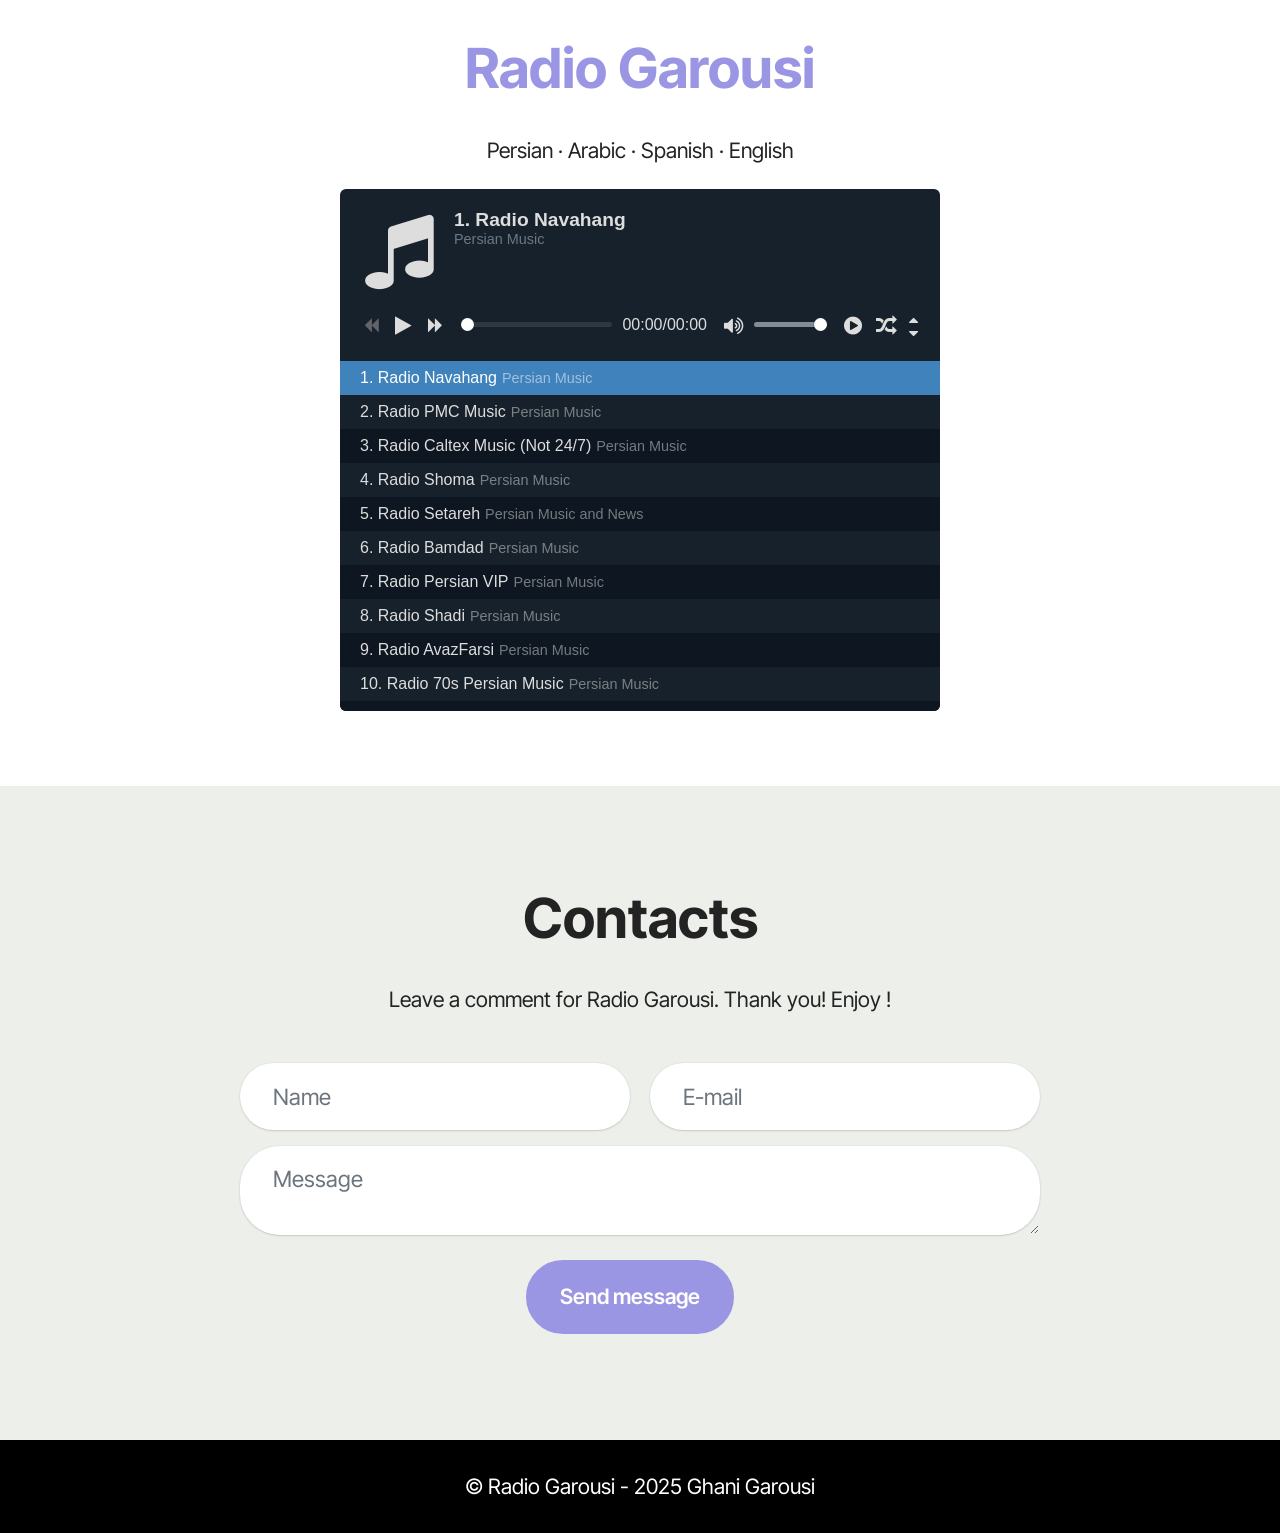
<file: index.html>
<!DOCTYPE html>
<html  >
<head>
  
  <meta charset="UTF-8">
  <meta http-equiv="X-UA-Compatible" content="IE=edge">
  
  <meta name="viewport" content="width=device-width, initial-scale=1, minimum-scale=1">
  <link rel="shortcut icon" href="assets/images/unknown-128x129.png" type="image/x-icon">
  <meta name="description" content="">
  
  
  <title>Radio Garousi</title>
  <link rel="stylesheet" href="assets/bootstrap/css/bootstrap.min.css">
  <link rel="stylesheet" href="assets/bootstrap/css/bootstrap-grid.min.css">
  <link rel="stylesheet" href="assets/bootstrap/css/bootstrap-reboot.min.css">
  <link rel="stylesheet" href="assets/theme/css/style.css">
  <link rel="preload" href="https://fonts.googleapis.com/css?family=Inter+Tight:100,200,300,400,500,600,700,800,900,100i,200i,300i,400i,500i,600i,700i,800i,900i&display=swap" as="style" onload="this.onload=null;this.rel='stylesheet'">
  <noscript><link rel="stylesheet" href="https://fonts.googleapis.com/css?family=Inter+Tight:100,200,300,400,500,600,700,800,900,100i,200i,300i,400i,500i,600i,700i,800i,900i&display=swap"></noscript>
  <link rel="preload" as="style" href="assets/mobirise/css/mbr-additional.css?v=AsFNYh"><link rel="stylesheet" href="assets/mobirise/css/mbr-additional.css?v=AsFNYh" type="text/css">

  
  
  
</head>
<body>
  
  <section data-bs-version="5.1" class="article11 cid-uW8s9CuNti" id="article11-3">
    

    
    
    <div class="container">
        <div class="row justify-content-center">
            <div class="title col-md-12 col-lg-10">
                <h3 class="mbr-section-title mbr-fonts-style align-center mt-0 mb-0 display-2">
                <strong>Radio Garousi</strong></h3>
                <h4 class="mbr-section-subtitle align-center mbr-fonts-style mt-4 display-7">Persian · Arabic · Spanish · English</h4>
                
            </div>
        </div>
    </div>
</section>

<section data-bs-version="5.1" class="mbr-section content1 restaurantm4_content1 cid-uW8s3BIlcq" id="design-block-1">

	

	<div class="container">
		<div class="row justify-content-center">
			<div class="col-md-10 col-sm-12 text-section">
			<style>
			    
@import url('https://maxcdn.bootstrapcdn.com/font-awesome/4.7.0/css/font-awesome.min.css');

*,*:before,*:after{outline:0;-webkit-box-sizing:border-box;box-sizing:border-box;}
input,button{outline:none;}
a,a:hover,a:visited{color:#ddd;text-decoration:none;}
.flex{display:-webkit-flex;display:flex;}
.flex-wrap{display:-webkit-flex;display:flex;-webkit-flex-wrap:wrap;flex-wrap:wrap;}
.flex-align{-webkit-align-items:center;align-items:center;}
.w-full{width:100%;}


/* progress animation */
@-webkit-keyframes audio-progress{to{background-position:25px 0;}}
@keyframes audio-progress{to{background-position:25px 0;}}
/* mobile */
@media screen and (max-width:480px) {
#simp .simp-controls .simp-volume,#simp .simp-controls .simp-others{display:none;}
#simp .simp-controls .simp-time{margin-right:10px;}
}
@media screen and (max-width:370px) {
#simp .simp-time .simp-slash,#simp .simp-time .end-time{display:none;}
}



@-webkit-keyframes audio-progress{to{background-position:25px 0;}}
@keyframes audio-progress{to{background-position:25px 0;}}
/* mobile */
@media screen and (max-width:480px) {
#simp .simp-controls .simp-volume,#simp .simp-controls .simp-others{display:none;}
#simp .simp-controls .simp-time{margin-right:10px;}
}
@media screen and (max-width:370px) {
#simp .simp-time .simp-slash,#simp .simp-time .end-time{display:none;}
}

			</style>
			
			
			
			<div class="simple-audio-player" id="simp" data-config="{&quot;shide_top&quot;:false,&quot;shide_btm&quot;:false,&quot;auto_load&quot;:false}">
  <div class="simp-playlist">
    <ul>
      --- Persian: ----------
      
      <li><span class="simp-source" data-src="https://navairan.com/;">1. Radio Navahang</span><span class="simp-desc">Persian Music</span></li>
      <li><span class="simp-source" data-src="https://s5.radio.co/sf0a1af54c/listen">2. Radio PMC Music</span><span class="simp-desc">Persian Music</span></li>
      <li><span class="simp-source" data-src="https://corsplayer.cfpass1.workers.dev/?url=http://radio.caltexmusic.com:8000/stream">3. Radio Caltex Music (Not 24/7)</span><span class="simp-desc">Persian Music</span></li>
      <li><span class="simp-source" data-src="https://stream.radiojar.com/rzcfw4cbsxquv" data-cover="https://i.postimg.cc/sDBycWS8/NMS-2019.jpg">4. Radio Shoma</span><span class="simp-desc">Persian Music</span></li>
      <li><span class="simp-source" data-src="https://setareh.awsvps.com/stream/18256">5. Radio Setareh</span><span class="simp-desc">Persian Music and News</span></li>
      <li><span class="simp-source" data-src="https://s3.radio.co/sd07c718f1/listen">6. Radio Bamdad</span><span class="simp-desc">Persian Music</span></li>
      <li><span class="simp-source" data-src="https://olderkors.cfpass1.workers.dev/?url=http://radio.persianvip.com:8888/;">7. Radio Persian VIP</span><span class="simp-desc">Persian Music</span></li>
      <li><span class="simp-source" data-src="https://ice9.securenetsystems.net/SHADI">8. Radio Shadi</span><span class="simp-desc">Persian Music</span></li>
      <li><span class="simp-source" data-src="https://stream-171.zeno.fm/2jwyo983y49vv">9. Radio AvazFarsi</span><span class="simp-desc">Persian Music</span></li>
      <li><span class="simp-source" data-src="https://shoutcast.glwiz.com/KMspersian.mp3">10. Radio 70s Persian Music</span><span class="simp-desc">Persian Music</span></li>
      <li><span class="simp-source" data-src="http://shoutcast.wrn.org:8025/vor">11. Radio Jahani</span><span class="simp-desc">Persian Music</span></li>
      <li><span class="simp-source" data-src="http://voa-16.akacast.akamaistream.net/7/316/322028/v1/ibb.akacast.akamaistream.net/voa-16.m3u">12. Radio Farda</span><span class="simp-desc">Persian Music and News</span></li>
      <li><span class="simp-source" data-src="https://n0f.radiojar.com/dfnrphnr5f0uv?rj-ttl=5&amp;rj-tok=AAABmSY-oh4AHtmWmjydCeWDsA">13. Radio Iran International</span><span class="simp-desc">Persian News</span></li>
      <li><span class="simp-source" data-src="https://radio.mp3islam.com/listen/abdulbasit/radio.mp3">14. Radio Quran</span><span class="simp-desc">Quran</span></li>
  
      
      --- Arabic: ----------
      <li><span class="simp-source" data-src="https://arabnights-prod.live-streams.nl:18020/">1. Radio Arabnights</span><span class="simp-desc">Arabic Music</span></li>
      <li><span class="simp-source" data-src="http://live.medi1.com/Tarab">2. Radio Tarab Medi-1</span><span class="simp-desc">Classic Arabic Music</span></li>
      <li><span class="simp-source" data-src="https://stream.zeno.fm/na3vpvn10qruv">3. Radio Arab Mix</span><span class="simp-desc">Arabic Music</span></li>
      <li><span class="simp-source" data-src="http://45.63.116.205:8000/stream2">4. Radio FAN Jordan</span><span class="simp-desc">Jordan Music</span></li>
      <li><span class="simp-source" data-src="http://stream-dc1.radioparadise.com/mp3-192">5. Radio Daily Arab FM</span><span class="simp-desc">Arabic Music</span></li>
      <li><span class="simp-source" data-src="https://usa19.fastcast4u.com/adeem">6. Radio Qadeem</span><span class="simp-desc">Old Arabic Music</span></li>
      <li><span class="simp-source" data-src="https://oriental-high.rautemusik.fm/">7. Radio RauteMusik ORIENTAL</span><span class="simp-desc">Arabic Music</span></li>
      <li><span class="simp-source" data-src="http://37.157.242.102:11414/live">8. Radio Bekaa Arabic</span><span class="simp-desc">Arabic Music</span></li>
      <li><span class="simp-source" data-src="https://n0b.radiojar.com/s1mygd1frxquv">9. Radio Al Arabiya Music</span><span class="simp-desc">Arabic Music</span></li>
      <li><span class="simp-source" data-src="http://icecast.omroep.nl/funx-arab-bb-mp3">10. Radio FunX Arab</span><span class="simp-desc">Arabic Music</span></li>
      <li><span class="simp-source" data-src="https://stream.zeno.fm/zsgrfxg71s8uv?dot-uid=0c64220300da605a9c09c645&amp;amb-uid=2613553414245283539&amp;triton-uid=cookie%3A51e3840d-9f2d-4861-81dc-ecd56c88a96e&amp;aw_0_req_lsid=b192f0fe28e56731dab30eb67d7e9012">11. Radio Om Kolthum</span><span class="simp-desc">Om Kolthum Music</span></li>
      <li><span class="simp-source" data-src="https://stream.zeno.fm/8a4eqkd0pnhvv?dot-uid=0c64220300da605a9c09c645&amp;amb-uid=2613553414245283539&amp;triton-uid=cookie%3A51e3840d-9f2d-4861-81dc-ecd56c88a96e&amp;aw_0_req_lsid=b192f0fe28e56731dab30eb67d7e9012">12. Radio Abdelhalim</span><span class="simp-desc">Abdelhalim Music</span></li>
      <li><span class="simp-source" data-src="https://montecarlodoualiya128k.ice.infomaniak.ch/mc-doualiya.mp3">13. Radio Monte Carlo Arabic</span><span class="simp-desc">Arabic Music and News</span></li>
      <li><span class="simp-source" data-src="https://live-hls-audio-web-aja.getaj.net/VOICE-AJA/01.m3u8">14. Aljazeera</span><span class="simp-desc">Arabic News</span></li>
      <li><span class="simp-source" data-src="https://radio.mp3islam.com/listen/abdulbasit/radio.mp3">15. Radio Quran</span><span class="simp-desc">Quran</span></li>


      --- Spanish: ----------
      
      <li><span class="simp-source" data-src="https://kissfm.kissfmradio.cires21.com/kissfm.mp3">1. Radio Kiss FM</span><span class="simp-desc">Spanish Music</span></li>
      <li><span class="simp-source" data-src="https://playerservices.streamtheworld.com/api/livestream-redirect/LOS40_ASO_GUADIX.mp3">2. Radio Los 40 Guadix Madrid</span><span class="simp-desc">Spanish Music</span></li>
      <li><span class="simp-source" data-src="http://server8.emitironline.com:18176/">3. Radio Callao Madrid<span class="simp-desc">Spanish Music</span></span></li>
      <li><span class="simp-source" data-src="https://net1-cope-rrcast.flumotion.com/cope/net1-low.mp3">4. Radio COPE Madrid</span><span class="simp-desc">Spanish Music and News</span></li>
      <li><span class="simp-source" data-src="https://playerservices.streamtheworld.com/api/livestream-redirect/SER_MAS_MADRID.mp3">5. Radio SER + Madrid<span class="simp-desc">Spanish News</span></span></li>


      --- English: ----------

      <li><span class="simp-source" data-src="https://ais-edge50-live365-dal02.cdnstream.com/a26045">1. Radio CMC CALIFORNIA MUSIC CHANNEL<span class="simp-desc">English Music USA</span></span></li>
      <li><span class="simp-source" data-src="https://kuvo-ice.streamguys1.com/kuvo-mp3-128">2. Radio KUVO Jazz Network<span class="simp-desc">English Jazz Music USA</span></span></li>
      <li><span class="simp-source" data-src="http://sc1.netstreamer.net:8100">3. Radio Country MUsic 108<span class="simp-desc">English Country Music USA</span></span></li>
      <li><span class="simp-source" data-src="https://uk4-vn.mixstream.net/:8128/listen.mp3">4. Radio House Music<span class="simp-desc">English House Music USA</span></span></li>
      <li><span class="simp-source" data-src="https://joynewstv-atunwadigital.streamguys1.com/joynewstv">5. Radio Joy News<span class="simp-desc">English News USA</span></span></li>
    </ul>
  </div>
</div>    

<script>
    

// Multiple events to a listener
function addEventListener_multi(element, eventNames, handler) {
  var events = eventNames.split(' ');
  events.forEach(e => element.addEventListener(e, handler, false));
}

// Random numbers in a specific range
function getRandom(min, max) {
  min = Math.ceil(min);
  max = Math.floor(max);
  return Math.floor(Math.random() * (max - min + 1)) + min;
}

// Position element inside element
function getRelativePos(elm) {
  var pPos = elm.parentNode.getBoundingClientRect(); // parent pos
  var cPos = elm.getBoundingClientRect(); // target pos
  var pos = {};

  pos.top    = cPos.top    - pPos.top + elm.parentNode.scrollTop,
  pos.right  = cPos.right  - pPos.right,
  pos.bottom = cPos.bottom - pPos.bottom,
  pos.left   = cPos.left   - pPos.left;

  return pos;
}

function formatTime(val) {
  var h = 0, m = 0, s;
  val = parseInt(val, 10);
  if (val > 60 * 60) {
   h = parseInt(val / (60 * 60), 10);
   val -= h * 60 * 60;
  }
  if (val > 60) {
   m = parseInt(val / 60, 10);
   val -= m * 60;
  }
  s = val;
  val = (h > 0)? h + ':' : '';
  val += (m > 0)? ((m < 10 && h > 0)? '0' : '') + m + ':' : '0:';
  val += ((s < 10)? '0' : '') + s;
  return val;
}

function simp_initTime() {
  simp_controls.querySelector('.start-time').innerHTML = formatTime(simp_audio.currentTime); //calculate current value time
  if (!simp_isStream) {
    simp_controls.querySelector('.end-time').innerHTML = formatTime(simp_audio.duration); //calculate total value time
    simp_progress.value = simp_audio.currentTime / simp_audio.duration * 100; //progress bar
  }
  
  // ended of the audio
  if (simp_audio.currentTime == simp_audio.duration) {
    simp_controls.querySelector('.simp-plause').classList.remove('fa-pause');
    simp_controls.querySelector('.simp-plause').classList.add('fa-play');
    simp_audio.removeEventListener('timeupdate', simp_initTime);
    
    if (simp_isNext) { //auto load next audio
      var elem;
      simp_a_index++;
      if (simp_a_index == simp_a_url.length) { //repeat all audio
        simp_a_index = 0;
        elem = simp_a_url[0];
      } else {
        elem = simp_a_url[simp_a_index];  
      }
      simp_changeAudio(elem);
      simp_setAlbum(simp_a_index);
    } else {
      simp_isPlaying = false;
    }
  }
}

function simp_initAudio() {
  // if readyState more than 2, audio file has loaded
	simp_isLoaded = simp_audio.readyState == 4 ? true : false;
  simp_isStream = simp_audio.duration == 'Infinity' ? true : false;
  simp_controls.querySelector('.simp-plause').disabled = false;
  simp_progress.disabled = simp_isStream ? true : false;
  if (!simp_isStream) {
    simp_progress.parentNode.classList.remove('simp-load','simp-loading');
    simp_controls.querySelector('.end-time').innerHTML = formatTime(simp_audio.duration);
  }
  simp_audio.addEventListener('timeupdate', simp_initTime); //tracking load progress
  if (simp_isLoaded && simp_isPlaying) simp_audio.play();
  
  // progress bar click event
  addEventListener_multi(simp_progress, 'touchstart mousedown', function(e) {
    if (simp_isStream) {
      e.stopPropagation();
      return false;
    }
    if (simp_audio.readyState == 4) {
      simp_audio.removeEventListener('timeupdate', simp_initTime);
      simp_audio.pause();
    }
  });
  
  addEventListener_multi(simp_progress, 'touchend mouseup', function(e) {
    if (simp_isStream) {
      e.stopPropagation();
      return false;
    }
    if (simp_audio.readyState == 4) {
      simp_audio.currentTime = simp_progress.value * simp_audio.duration / 100;
      simp_audio.addEventListener('timeupdate', simp_initTime);
      if (simp_isPlaying) simp_audio.play();
    }
  });
}

function simp_loadAudio(elem) {
  simp_progress.parentNode.classList.add('simp-loading');
  simp_controls.querySelector('.simp-plause').disabled = true;
  simp_audio.querySelector('source').src = elem.dataset.src;
  simp_audio.load();
  
  simp_audio.volume = parseFloat(simp_v_num / 100); //based on valume input value
  simp_audio.addEventListener('canplaythrough', simp_initAudio); //play audio without stop for buffering
  
  // if audio fails to load, only IE/Edge 9.0 or above
  simp_audio.addEventListener('error', function() {
    alert('Please reload the page.');
  });
}

function simp_setAlbum(index) {
  simp_cover.innerHTML = simp_a_url[index].dataset.cover ? '<div style="background:url(' + simp_a_url[index].dataset.cover + ') no-repeat;background-size:cover;width:80px;height:80px;"></div>' : '<i class="fa fa-music fa-5x"></i>';
  simp_title.innerHTML = simp_source[index].querySelector('.simp-source').innerHTML;
  simp_artist.innerHTML = simp_source[index].querySelector('.simp-desc') ? simp_source[index].querySelector('.simp-desc').innerHTML : '';
}

function simp_changeAudio(elem) {
	simp_isLoaded = false;
  simp_controls.querySelector('.simp-prev').disabled = simp_a_index == 0 ? true : false;
  simp_controls.querySelector('.simp-plause').disabled = simp_auto_load ? true : false;
  simp_controls.querySelector('.simp-next').disabled = simp_a_index == simp_a_url.length-1 ? true : false;
  simp_progress.parentNode.classList.add('simp-load');
  simp_progress.disabled = true;
  simp_progress.value = 0;
  simp_controls.querySelector('.start-time').innerHTML = '00:00';
  simp_controls.querySelector('.end-time').innerHTML = '00:00';
  elem = simp_isRandom && simp_isNext ? simp_a_url[getRandom(0, simp_a_url.length-1)] : elem;
  
  // playlist, audio is running
  for (var i = 0; i < simp_a_url.length; i++) {
    simp_a_url[i].parentNode.classList.remove('simp-active');
    if (simp_a_url[i] == elem) {
      simp_a_index = i;
      simp_a_url[i].parentNode.classList.add('simp-active');
    }
  }
  
  // scrolling to element inside element
  var simp_active = getRelativePos(simp_source[simp_a_index]);
  simp_source[simp_a_index].parentNode.scrollTop = simp_active.top;
  
  if (simp_auto_load || simp_isPlaying) simp_loadAudio(elem);
  
  if (simp_isPlaying) {
    simp_controls.querySelector('.simp-plause').classList.remove('fa-play');
    simp_controls.querySelector('.simp-plause').classList.add('fa-pause');
  }
}

function simp_startScript() {
  ap_simp = document.querySelector('#simp');
  simp_audio = ap_simp.querySelector('#audio');
  simp_album = ap_simp.querySelector('.simp-album');
  simp_cover = simp_album.querySelector('.simp-cover');
  simp_title = simp_album.querySelector('.simp-title');
  simp_artist = simp_album.querySelector('.simp-artist');
  simp_controls = ap_simp.querySelector('.simp-controls');
  simp_progress = simp_controls.querySelector('.simp-progress');
  simp_volume = simp_controls.querySelector('.simp-volume');
  simp_v_slider = simp_volume.querySelector('.simp-v-slider');
  simp_v_num = simp_v_slider.value; //default volume
  simp_others = simp_controls.querySelector('.simp-others');
  simp_auto_load = simp_config.auto_load; //auto load audio file
  
  if (simp_config.shide_top) simp_album.parentNode.classList.toggle('simp-hide');
  if (simp_config.shide_btm) {
    simp_playlist.classList.add('simp-display');
    simp_playlist.classList.toggle('simp-hide');
  }
  
  if (simp_a_url.length <= 1) {
    simp_controls.querySelector('.simp-prev').style.display = 'none';
    simp_controls.querySelector('.simp-next').style.display = 'none';
    simp_others.querySelector('.simp-plext').style.display = 'none';
    simp_others.querySelector('.simp-random').style.display = 'none';
  }

  // Playlist listeners
  simp_source.forEach(function(item, index) {
    if (item.classList.contains('simp-active')) simp_a_index = index; //playlist contains '.simp-active'
    item.addEventListener('click', function() {
      simp_audio.removeEventListener('timeupdate', simp_initTime);
      simp_a_index = index;
      simp_changeAudio(this.querySelector('.simp-source'));
      simp_setAlbum(simp_a_index);
    });
  });
  
  // FIRST AUDIO LOAD =======
  simp_changeAudio(simp_a_url[simp_a_index]);
  simp_setAlbum(simp_a_index);
  // FIRST AUDIO LOAD =======
  
  // Controls listeners
  simp_controls.querySelector('.simp-plauseward').addEventListener('click', function(e) {
    var eles = e.target.classList;
    if (eles.contains('simp-plause')) {
      if (simp_audio.paused) {
        if (!simp_isLoaded) simp_loadAudio(simp_a_url[simp_a_index]);
        simp_audio.play();
        simp_isPlaying = true;
        eles.remove('fa-play');
        eles.add('fa-pause');
      } else {
        simp_audio.pause();
        simp_isPlaying = false;
        eles.remove('fa-pause');
        eles.add('fa-play');
      }
    } else {
      if (eles.contains('simp-prev') && simp_a_index != 0) {
        simp_a_index = simp_a_index-1;
        e.target.disabled = simp_a_index == 0 ? true : false;
      } else if (eles.contains('simp-next') && simp_a_index != simp_a_url.length-1) {
        simp_a_index = simp_a_index+1;
        e.target.disabled = simp_a_index == simp_a_url.length-1 ? true : false;
      }
      simp_audio.removeEventListener('timeupdate', simp_initTime);
      simp_changeAudio(simp_a_url[simp_a_index]);
      simp_setAlbum(simp_a_index);
    }
  });
  
  // Audio volume
  simp_volume.addEventListener('click', function(e) {
    var eles = e.target.classList;
    if (eles.contains('simp-mute')) {
      if (eles.contains('fa-volume-up')) {
        eles.remove('fa-volume-up');
        eles.add('fa-volume-off');
        simp_v_slider.value = 0;
      } else {
        eles.remove('fa-volume-off');
        eles.add('fa-volume-up');
        simp_v_slider.value = simp_v_num;
      }
    } else {
      simp_v_num = simp_v_slider.value;
      if (simp_v_num != 0) {
        simp_controls.querySelector('.simp-mute').classList.remove('fa-volume-off');
        simp_controls.querySelector('.simp-mute').classList.add('fa-volume-up');
      }
    }
    simp_audio.volume = parseFloat(simp_v_slider.value / 100);
  });
  
  // Others
  simp_others.addEventListener('click', function(e) {
    var eles = e.target.classList;
    if (eles.contains('simp-plext')) {
      simp_isNext = simp_isNext && !simp_isRandom ? false : true;
      if (!simp_isRandom) simp_isRanext = simp_isRanext ? false : true;
      eles.contains('simp-active') && !simp_isRandom ? eles.remove('simp-active') : eles.add('simp-active');
    } else if (eles.contains('simp-random')) {
      simp_isRandom = simp_isRandom ? false : true;
      if (simp_isNext && !simp_isRanext) {
        simp_isNext = false;
        simp_others.querySelector('.simp-plext').classList.remove('simp-active');
      } else {
        simp_isNext = true;
        simp_others.querySelector('.simp-plext').classList.add('simp-active');
      }
      eles.contains('simp-active') ? eles.remove('simp-active') : eles.add('simp-active');
    } else if (eles.contains('simp-shide-top')) {
      simp_album.parentNode.classList.toggle('simp-hide');
    } else if (eles.contains('simp-shide-bottom')) {
      simp_playlist.classList.add('simp-display');
      simp_playlist.classList.toggle('simp-hide');
    }
  });
}

// Start simple player
if (document.querySelector('#simp')) {
  var simp_auto_load, simp_audio, simp_album, simp_cover, simp_title, simp_artist, simp_controls, simp_progress, simp_volume, simp_v_slider, simp_v_num, simp_others;
  var ap_simp = document.querySelector('#simp');
  var simp_playlist = ap_simp.querySelector('.simp-playlist');
  var simp_source = simp_playlist.querySelectorAll('li');
  var simp_a_url = simp_playlist.querySelectorAll('[data-src]');
  var simp_a_index = 0;
  var simp_isPlaying = false;
  var simp_isNext = false; //auto play
  var simp_isRandom = false; //play random
  var simp_isRanext = false; //check if before random starts, simp_isNext value is true
  var simp_isStream = false; //radio streaming
  var simp_isLoaded = false; //audio file has loaded
  var simp_config = ap_simp.dataset.config ? JSON.parse(ap_simp.dataset.config) : {
    shide_top: false, //show/hide album
    shide_btm: false, //show/hide playlist
    auto_load: false //auto load audio file
  };
  
  var simp_elem = '';
  simp_elem += '<audio id="audio" preload><source src="" type="audio/mpeg"></audio>';
  simp_elem += '<div class="simp-display"><div class="simp-album w-full flex-wrap"><div class="simp-cover"><i class="fa fa-music fa-5x"></i></div><div class="simp-info"><div class="simp-title">Title</div><div class="simp-artist">Artist</div></div></div></div>';
  simp_elem += '<div class="simp-controls flex-wrap flex-align">';
  simp_elem += '<div class="simp-plauseward flex flex-align"><button type="button" class="simp-prev fa fa-backward" disabled></button><button type="button" class="simp-plause fa fa-play" disabled></button><button type="button" class="simp-next fa fa-forward" disabled></button></div>';
  simp_elem += '<div class="simp-tracker simp-load"><input class="simp-progress" type="range" min="0" max="100" value="0" disabled/><div class="simp-buffer"></div></div>';
  simp_elem += '<div class="simp-time flex flex-align"><span class="start-time">00:00</span><span class="simp-slash"> / </span><span class="end-time">00:00</span></div>';
  simp_elem += '<div class="simp-volume flex flex-align"><button type="button" class="simp-mute fa fa-volume-up"></button><input class="simp-v-slider" type="range" min="0" max="100" value="100"/></div>';
  simp_elem += '<div class="simp-others flex flex-align"><button type="button" class="simp-plext fa fa-play-circle" title="Auto Play"></button><button type="button" class="simp-random fa fa-random" title="Random"></button><div class="simp-shide"><button type="button" class="simp-shide-top fa fa-caret-up" title="Show/Hide Album"></button><button type="button" class="simp-shide-bottom fa fa-caret-down" title="Show/Hide Playlist"></button></div></div>';
  simp_elem += '</div>'; //simp-controls
  
  var simp_player = document.createElement('div');
  simp_player.classList.add('simp-player');
  simp_player.innerHTML = simp_elem;
  ap_simp.insertBefore(simp_player, simp_playlist);
  simp_startScript();
}
</script></div>
		</div>
	</div>
</section>

<section data-bs-version="5.1" class="form5 cid-uW8s6rHiIN" id="form02-2">
    
    
    <div class="container">
        <div class="row justify-content-center">
            <div class="col-12 content-head">
                <div class="mbr-section-head mb-5">
                    <h3 class="mbr-section-title mbr-fonts-style align-center mb-0 display-2">
                        <strong>Contacts</strong>
                    </h3>
                    <h4 class="mbr-section-subtitle mbr-fonts-style align-center mb-0 mt-4 display-7">Leave a comment for Radio Garousi. Thank you! Enjoy !</h4>
                </div>
            </div>
        </div>
        <div class="row justify-content-center">
            <div class="col-lg-8 mx-auto mbr-form" data-form-type="formoid">
                <form action="https://mobirise.eu/" method="POST" class="mbr-form form-with-styler" data-form-title="Form Name"><input type="hidden" name="email" data-form-email="true" value="zCBbx3Zb3Gc4iejkKUaVjsIH3fofiwCbPZtMQeyBx3XDLrSu50iNxoH9u9nG4Z8yddETWsmfyQREiWwEp9HPS0VZfHXWtbpNspBPcP8qzyJVWr3XvoEdUbtZl5v1eLoD">
                    <div class="row">
                        <div hidden="hidden" data-form-alert="" class="alert alert-success col-12">Thanks for filling out the form!</div>
                        <div hidden="hidden" data-form-alert-danger="" class="alert alert-danger col-12">
                            Oops...! some problem!
                        </div>
                    </div>
                    <div class="dragArea row">
                        <div class="col-md col-sm-12 form-group mb-3" data-for="name">
                            <input type="text" name="name" placeholder="Name" data-form-field="name" class="form-control" value="" id="name-form02-2">
                        </div>
                        <div class="col-md col-sm-12 form-group mb-3" data-for="email">
                            <input type="email" name="email" placeholder="E-mail" data-form-field="email" class="form-control" value="" id="email-form02-2">
                        </div>
                        
                        <div class="col-12 form-group mb-3" data-for="textarea">
                            <textarea name="textarea" placeholder="Message" data-form-field="textarea" class="form-control" id="textarea-form02-2"></textarea>
                        </div>
                        <div class="col-lg-12 col-md-12 col-sm-12 align-center mbr-section-btn"><button type="submit" class="btn btn-primary display-7">Send message</button></div>
                    </div>
                </form>
            </div>
        </div>
    </div>
</section>

<section data-bs-version="5.1" class="footer4 cid-uW8rYRUQjD" once="footers" id="footer04-0">

    

    

    <div class="container">
        <div class="media-container-row align-center mbr-white">
            <div class="col-12">
                <p class="mbr-text mb-0 mbr-fonts-style display-7">
                    © Radio Garousi - 2025 Ghani Garousi</p>
            </div>
        </div>
    </div>
</section><section><a href="https://mobiri.se"></a><a href="https://mobiri.se"></a></section><script src="assets/bootstrap/js/bootstrap.bundle.min.js"></script>  <script src="assets/smoothscroll/smooth-scroll.js"></script>  <script src="assets/ytplayer/index.js"></script>  <script src="assets/theme/js/script.js"></script>  <script src="assets/formoid/formoid.min.js"></script>  
  
  
 <div id="scrollToTop" class="scrollToTop mbr-arrow-up"><a style="text-align: center;"><i class="mbr-arrow-up-icon mbr-arrow-up-icon-cm cm-icon cm-icon-smallarrow-up"></i></a></div>
  </body>
</html>
</file>
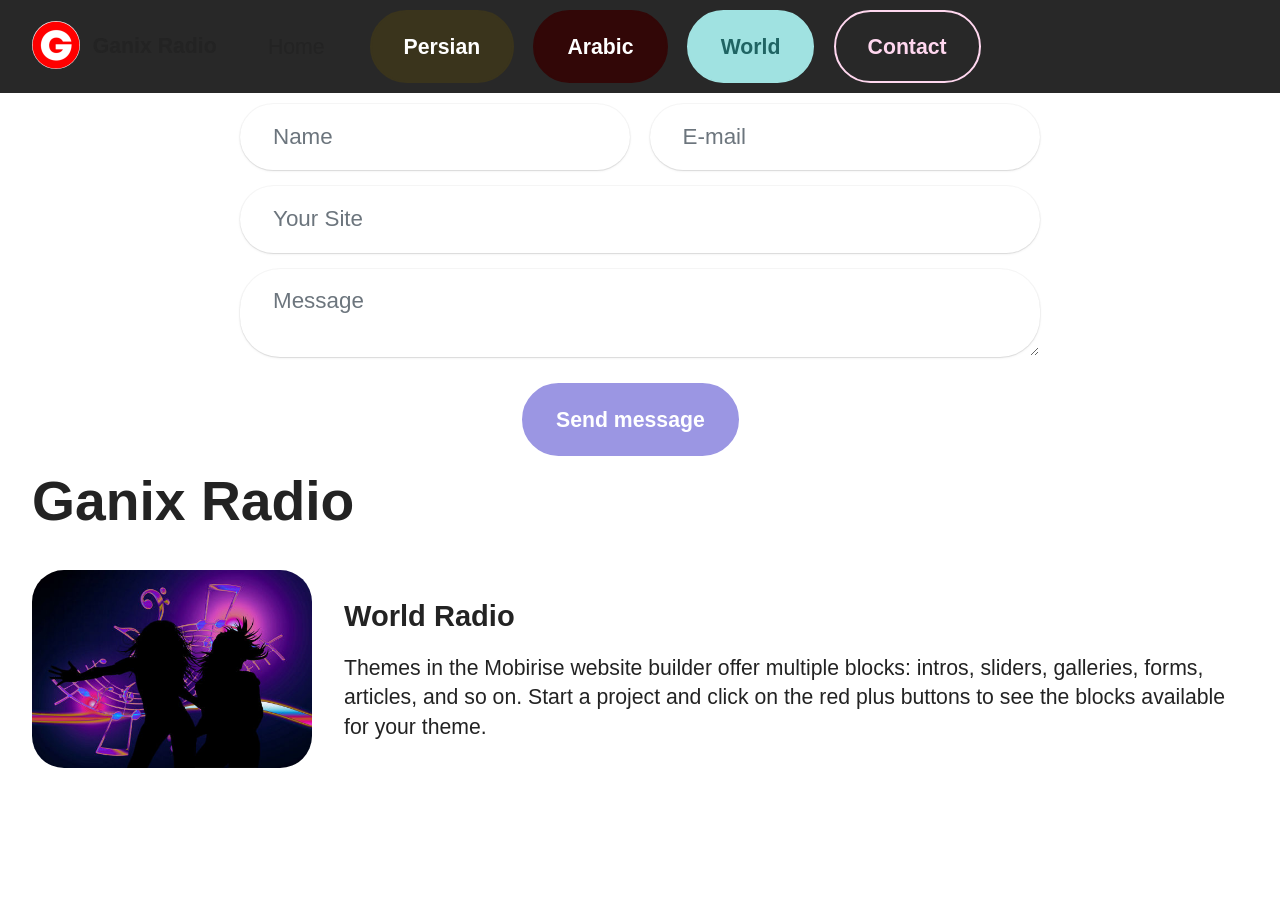
<file: page1.html>
<!DOCTYPE html>
<html  >
<head>
  
  <meta charset="UTF-8">
  <meta http-equiv="X-UA-Compatible" content="IE=edge">
  
  <meta name="viewport" content="width=device-width, initial-scale=1, minimum-scale=1">
  <link rel="shortcut icon" href="assets/images/g2-128x128.png" type="image/x-icon">
  <meta name="description" content="">
  
  
  <title>Contact</title>
  <link rel="stylesheet" href="assets/bootstrap/css/bootstrap.min.css">
  <link rel="stylesheet" href="assets/bootstrap/css/bootstrap-grid.min.css">
  <link rel="stylesheet" href="assets/bootstrap/css/bootstrap-reboot.min.css">
  <link rel="stylesheet" href="assets/animatecss/animate.css">
  <link rel="stylesheet" href="assets/dropdown/css/style.css">
  <link rel="stylesheet" href="assets/socicon/css/styles.css">
  <link rel="stylesheet" href="assets/theme/css/style.css">
  <link rel="preload" href="https://fonts.googleapis.com/css?family=Jost:100,200,300,400,500,600,700,800,900,100i,200i,300i,400i,500i,600i,700i,800i,900i&display=swap" as="style" onload="this.onload=null;this.rel='stylesheet'">
  <noscript><link rel="stylesheet" href="https://fonts.googleapis.com/css?family=Jost:100,200,300,400,500,600,700,800,900,100i,200i,300i,400i,500i,600i,700i,800i,900i&display=swap"></noscript>
  <link rel="preload" as="style" href="assets/mobirise/css/mbr-additional.css"><link rel="stylesheet" href="assets/mobirise/css/mbr-additional.css" type="text/css">
  
  
  
  
</head>
<body>
  
  <section data-bs-version="5.1" class="form5 cid-tvsSrjqs69" id="form5-3">
    
    
    <div class="container">
        <div class="mbr-section-head">
            <h3 class="mbr-section-title mbr-fonts-style align-center mb-0 display-2">
                <strong>Contacts</strong>
            </h3>
            
        </div>
        <div class="row justify-content-center mt-4">
            <div class="col-lg-8 mx-auto mbr-form" data-form-type="formoid">
                <form action="https://mobirise.eu/" method="POST" class="mbr-form form-with-styler" data-form-title="Form Name"><input type="hidden" name="email" data-form-email="true" value="RrByNg0MGHiibitNsEoO/EluOlgdW/txMKpqWGLA7epGupbHOzWxsnOQxrd4QREK2lLEY1P8ImMwJAUUppblw77uABXY7B7g7LV2lv2lv2OhN8LINvO/0Gtt1/5eWjqt">
                    <div class="row">
                        <div hidden="hidden" data-form-alert="" class="alert alert-success col-12">Thanks for filling out the form!</div>
                        <div hidden="hidden" data-form-alert-danger="" class="alert alert-danger col-12">
                            Oops...! some problem!
                        </div>
                    </div>
                    <div class="dragArea row">
                        <div class="col-md col-sm-12 form-group mb-3" data-for="name">
                            <input type="text" name="name" placeholder="Name" data-form-field="name" class="form-control" value="" id="name-form5-3">
                        </div>
                        <div class="col-md col-sm-12 form-group mb-3" data-for="email">
                            <input type="email" name="email" placeholder="E-mail" data-form-field="email" class="form-control" value="" id="email-form5-3">
                        </div>
                        <div class="col-12 form-group mb-3" data-for="url">
                            <input type="url" name="url" placeholder="Your Site" data-form-field="url" class="form-control" value="" id="url-form5-3">
                        </div>
                        <div class="col-12 form-group mb-3" data-for="textarea">
                            <textarea name="textarea" placeholder="Message" data-form-field="textarea" class="form-control" id="textarea-form5-3"></textarea>
                        </div>
                        <div class="col-lg-12 col-md-12 col-sm-12 align-center mbr-section-btn">
                            <button type="submit" class="btn btn-primary display-4">Send message</button>
                        </div>
                    </div>
                </form>
            </div>
        </div>
    </div>
</section>

<section data-bs-version="5.1" class="features10 cid-tvsTuwGCzW" id="features11-4">
    <!---->
    
    
    <div class="container">
        <div class="title">
            <h3 class="mbr-section-title mbr-fonts-style mb-4 display-2"><strong>Ganix Radio</strong></h3>
            
        </div>
        <div class="card">
            <div class="card-wrapper">
                <div class="row align-items-center">
                    <div class="col-12 col-md-3">
                        <div class="image-wrapper">
                            <img src="assets/images/mbr-506x358.jpg" alt="" title="">
                        </div>
                    </div>
                    <div class="col-12 col-md">
                        <div class="card-box">
                            <div class="row">
                                <div class="col-12">
                                    <div class="top-line">
                                        <h4 class="card-title mbr-fonts-style display-5"><strong>World Radio</strong></h4>
                                        <p class="cost mbr-fonts-style display-5"></p>
                                    </div>
                                </div>
                                <div class="col-12">
                                    <div class="bottom-line">
                                        <p class="mbr-text mbr-fonts-style m-0 display-7">
                                            Themes in the Mobirise website builder offer multiple blocks: intros,
                                            sliders, galleries, forms, articles, and so on. Start a project and click on
                                            the red plus buttons to see the blocks available for your theme.
                                        </p>
                                    </div>
                                </div>
                            </div>
                        </div>
                    </div>
                </div>
            </div>
        </div>
        
        
        
        
        
    </div>
</section>

<section data-bs-version="5.1" class="menu menu2 cid-tvt2YPUlU0" once="menu" id="menu2-7">
    
    <nav class="navbar navbar-dropdown navbar-fixed-top navbar-expand-lg">
        <div class="container">
            <div class="navbar-brand">
                <span class="navbar-logo">
                    <a href="index.html">
                        <img src="assets/images/g2-96x96.png" alt="Ganix Radio" style="height: 3rem;">
                    </a>
                </span>
                <span class="navbar-caption-wrap"><a class="navbar-caption text-black text-primary display-7" href="index.html">Ganix Radio</a></span>
            </div>
            <button class="navbar-toggler" type="button" data-toggle="collapse" data-bs-toggle="collapse" data-target="#navbarSupportedContent" data-bs-target="#navbarSupportedContent" aria-controls="navbarNavAltMarkup" aria-expanded="false" aria-label="Toggle navigation">
                <div class="hamburger">
                    <span></span>
                    <span></span>
                    <span></span>
                    <span></span>
                </div>
            </button>
            <div class="collapse navbar-collapse" id="navbarSupportedContent">
                <ul class="navbar-nav nav-dropdown" data-app-modern-menu="true"><li class="nav-item"><a class="nav-link link text-black text-primary display-4" href="index.html">Home</a></li></ul>
                
                <div class="navbar-buttons mbr-section-btn"><a class="btn btn-success display-4" href="index.html">Persian</a> <a class="btn btn-info display-4" href="index.html">Arabic</a> <a class="btn btn-warning display-4" href="index.html">World</a> <a class="btn btn-secondary-outline display-4" href="page1.html">Contact</a></div>
            </div>
        </div>
    </nav>
</section><section id="top-1" hidden><a href="https://mobirise.site"></a></section><script src="assets/bootstrap/js/bootstrap.bundle.min.js"></script>  <script src="assets/smoothscroll/smooth-scroll.js"></script>  <script src="assets/ytplayer/index.js"></script>  <script src="assets/dropdown/js/navbar-dropdown.js"></script>  <script src="assets/theme/js/script.js"></script>  <script src="assets/formoid/formoid.min.js"></script>  
  
  
 <div id="scrollToTop" class="scrollToTop mbr-arrow-up"><a style="text-align: center;"><i class="mbr-arrow-up-icon mbr-arrow-up-icon-cm cm-icon cm-icon-smallarrow-up"></i></a></div>
    <input name="animation" type="hidden">
  </body>
</html>
</file>
<file: assets/theme/css/style.css>
@charset "UTF-8";
section {
  background-color: #ffffff;
}

body {
  font-style: normal;
  line-height: 1.5;
  font-weight: 400;
  color: #232323;
  position: relative;
}

button {
  background-color: transparent;
  border-color: transparent;
}

.embla__button,
.carousel-control {
  background-color: #edefea !important;
  opacity: 0.8 !important;
  color: #464845 !important;
  border-color: #edefea !important;
}

.carousel .close,
.modalWindow .close {
  background-color: #edefea !important;
  color: #464845 !important;
  border-color: #edefea !important;
  opacity: 0.8 !important;
}

.carousel .close:hover,
.modalWindow .close:hover {
  opacity: 1 !important;
}

.carousel-indicators li {
  background-color: #edefea !important;
  border: 2px solid #464845 !important;
}

.carousel-indicators li:hover,
.carousel-indicators li:active {
  opacity: 0.8 !important;
}

.embla__button:hover,
.carousel-control:hover {
  background-color: #edefea !important;
  opacity: 1 !important;
}

.modalWindow-video-container {
  height: 80%;
}

section,
.container,
.container-fluid {
  position: relative;
  word-wrap: break-word;
}

a.mbr-iconfont:hover {
  text-decoration: none;
}

.article .lead p,
.article .lead ul,
.article .lead ol,
.article .lead pre,
.article .lead blockquote {
  margin-bottom: 0;
}

a {
  font-style: normal;
  font-weight: 400;
  cursor: pointer;
}
a, a:hover {
  text-decoration: none;
}

.mbr-section-title {
  font-style: normal;
  line-height: 1.3;
}

.mbr-section-subtitle {
  line-height: 1.3;
}

.mbr-text {
  font-style: normal;
  line-height: 1.7;
}

h1,
h2,
h3,
h4,
h5,
h6,
.display-1,
.display-2,
.display-4,
.display-5,
.display-7,
span,
p,
a {
  line-height: 1;
  word-break: break-word;
  word-wrap: break-word;
  font-weight: 400;
}

b,
strong {
  font-weight: bold;
}

input:-webkit-autofill, input:-webkit-autofill:hover, input:-webkit-autofill:focus, input:-webkit-autofill:active {
  transition-delay: 9999s;
  -webkit-transition-property: background-color, color;
  transition-property: background-color, color;
}

textarea[type=hidden] {
  display: none;
}

section {
  background-position: 50% 50%;
  background-repeat: no-repeat;
  background-size: cover;
}
section .mbr-background-video,
section .mbr-background-video-preview {
  position: absolute;
  bottom: 0;
  left: 0;
  right: 0;
  top: 0;
}

.hidden {
  visibility: hidden;
}

.mbr-z-index20 {
  z-index: 20;
}

/*! Base colors */
.mbr-white {
  color: #ffffff;
}

.mbr-black {
  color: #111111;
}

.mbr-bg-white {
  background-color: #ffffff;
}

.mbr-bg-black {
  background-color: #000000;
}

/*! Text-aligns */
.align-left {
  text-align: left;
}

.align-center {
  text-align: center;
}

.align-right {
  text-align: right;
}

/*! Font-weight  */
.mbr-light {
  font-weight: 300;
}

.mbr-regular {
  font-weight: 400;
}

.mbr-semibold {
  font-weight: 500;
}

.mbr-bold {
  font-weight: 700;
}

/*! Media  */
.media-content {
  flex-basis: 100%;
}

.media-container-row {
  display: flex;
  flex-direction: row;
  flex-wrap: wrap;
  justify-content: center;
  align-content: center;
  align-items: start;
}
.media-container-row .media-size-item {
  width: 400px;
}

.media-container-column {
  display: flex;
  flex-direction: column;
  flex-wrap: wrap;
  justify-content: center;
  align-content: center;
  align-items: stretch;
}
.media-container-column > * {
  width: 100%;
}

@media (min-width: 992px) {
  .media-container-row {
    flex-wrap: nowrap;
  }
}
figure {
  margin-bottom: 0;
  overflow: hidden;
}

figure[mbr-media-size] {
  transition: width 0.1s;
}

img,
iframe {
  display: block;
  width: 100%;
}

.card {
  background-color: transparent;
  border: none;
}

.card-box {
  width: 100%;
}

.card-img {
  text-align: center;
  flex-shrink: 0;
  -webkit-flex-shrink: 0;
}

.media {
  max-width: 100%;
  margin: 0 auto;
}

.mbr-figure {
  align-self: center;
}

.media-container > div {
  max-width: 100%;
}

.mbr-figure img,
.card-img img {
  width: 100%;
}

@media (max-width: 991px) {
  .media-size-item {
    width: auto !important;
  }
  .media {
    width: auto;
  }
  .mbr-figure {
    width: 100% !important;
  }
}
/*! Buttons */
.mbr-section-btn {
  margin-left: -0.6rem;
  margin-right: -0.6rem;
  font-size: 0;
}

.btn {
  font-weight: 600;
  border-width: 1px;
  font-style: normal;
  margin: 0.6rem 0.6rem;
  white-space: normal;
  transition: all 0.2s ease-in-out;
  display: inline-flex;
  align-items: center;
  justify-content: center;
  word-break: break-word;
}

.btn-sm {
  font-weight: 600;
  letter-spacing: 0px;
  transition: all 0.3s ease-in-out;
}

.btn-md {
  font-weight: 600;
  letter-spacing: 0px;
  transition: all 0.3s ease-in-out;
}

.btn-lg {
  font-weight: 600;
  letter-spacing: 0px;
  transition: all 0.3s ease-in-out;
}

.btn-form {
  margin: 0;
}
.btn-form:hover {
  cursor: pointer;
}

nav .mbr-section-btn {
  margin-left: 0rem;
  margin-right: 0rem;
}

/*! Btn icon margin */
.btn .mbr-iconfont,
.btn.btn-sm .mbr-iconfont {
  order: 1;
  cursor: pointer;
  margin-left: 0.5rem;
  vertical-align: sub;
}

.btn.btn-md .mbr-iconfont,
.btn.btn-md .mbr-iconfont {
  margin-left: 0.8rem;
}

.mbr-regular {
  font-weight: 400;
}

.mbr-semibold {
  font-weight: 500;
}

.mbr-bold {
  font-weight: 700;
}

[type=submit] {
  -webkit-appearance: none;
}

/*! Full-screen */
.mbr-fullscreen .mbr-overlay {
  min-height: 100vh;
}

.mbr-fullscreen {
  display: flex;
  display: -moz-flex;
  display: -ms-flex;
  display: -o-flex;
  align-items: center;
  min-height: 100vh;
  padding-top: 3rem;
  padding-bottom: 3rem;
}

/*! Map */
.map {
  height: 25rem;
  position: relative;
}
.map iframe {
  width: 100%;
  height: 100%;
}

/*! Scroll to top arrow */
.mbr-arrow-up {
  bottom: 25px;
  right: 90px;
  position: fixed;
  text-align: right;
  z-index: 5000;
  color: #ffffff;
  font-size: 22px;
}

.mbr-arrow-up a {
  background: rgba(0, 0, 0, 0.2);
  border-radius: 50%;
  color: #fff;
  display: inline-block;
  height: 60px;
  width: 60px;
  border: 2px solid #fff;
  outline-style: none !important;
  position: relative;
  text-decoration: none;
  transition: all 0.3s ease-in-out;
  cursor: pointer;
  text-align: center;
}
.mbr-arrow-up a:hover {
  background-color: rgba(0, 0, 0, 0.4);
}
.mbr-arrow-up a i {
  line-height: 60px;
}

.mbr-arrow-up-icon {
  display: block;
  color: #fff;
}

.mbr-arrow-up-icon::before {
  content: "›";
  display: inline-block;
  font-family: serif;
  font-size: 22px;
  line-height: 1;
  font-style: normal;
  position: relative;
  top: 6px;
  left: -4px;
  transform: rotate(-90deg);
}

/*! Arrow Down */
.mbr-arrow {
  position: absolute;
  bottom: 45px;
  left: 50%;
  width: 60px;
  height: 60px;
  cursor: pointer;
  background-color: rgba(80, 80, 80, 0.5);
  border-radius: 50%;
  transform: translateX(-50%);
}
@media (max-width: 767px) {
  .mbr-arrow {
    display: none;
  }
}
.mbr-arrow > a {
  display: inline-block;
  text-decoration: none;
  outline-style: none;
  animation: arrowdown 1.7s ease-in-out infinite;
  color: #ffffff;
}
.mbr-arrow > a > i {
  position: absolute;
  top: -2px;
  left: 15px;
  font-size: 2rem;
}

#scrollToTop a i::before {
  content: "";
  position: absolute;
  display: block;
  border-bottom: 2.5px solid #fff;
  border-left: 2.5px solid #fff;
  width: 27.8%;
  height: 27.8%;
  left: 50%;
  top: 51%;
  transform: translateY(-30%) translateX(-50%) rotate(135deg);
}

@keyframes arrowdown {
  0% {
    transform: translateY(0px);
  }
  50% {
    transform: translateY(-5px);
  }
  100% {
    transform: translateY(0px);
  }
}
@media (max-width: 500px) {
  .mbr-arrow-up {
    left: 0;
    right: 0;
    text-align: center;
  }
}
/*Gradients animation*/
@keyframes gradient-animation {
  from {
    background-position: 0% 100%;
    animation-timing-function: ease-in-out;
  }
  to {
    background-position: 100% 0%;
    animation-timing-function: ease-in-out;
  }
}
.bg-gradient {
  background-size: 200% 200%;
  animation: gradient-animation 5s infinite alternate;
  -webkit-animation: gradient-animation 5s infinite alternate;
}

.menu .navbar-brand {
  display: -webkit-flex;
}
.menu .navbar-brand span {
  display: flex;
  display: -webkit-flex;
}
.menu .navbar-brand .navbar-caption-wrap {
  display: -webkit-flex;
}
.menu .navbar-brand .navbar-logo img {
  display: -webkit-flex;
  width: auto;
}
@media (min-width: 768px) and (max-width: 991px) {
  .menu .navbar-toggleable-sm .navbar-nav {
    display: -ms-flexbox;
  }
}
@media (max-width: 991px) {
  .menu .navbar-collapse {
    max-height: 93.5vh;
  }
  .menu .navbar-collapse.show {
    overflow: auto;
  }
}
@media (min-width: 992px) {
  .menu .navbar-nav.nav-dropdown {
    display: -webkit-flex;
  }
  .menu .navbar-toggleable-sm .navbar-collapse {
    display: -webkit-flex !important;
  }
  .menu .collapsed .navbar-collapse {
    max-height: 93.5vh;
  }
  .menu .collapsed .navbar-collapse.show {
    overflow: auto;
  }
}
@media (max-width: 767px) {
  .menu .navbar-collapse {
    max-height: 80vh;
  }
}

.nav-link .mbr-iconfont {
  margin-right: 0.5rem;
}

.navbar {
  display: -webkit-flex;
  -webkit-flex-wrap: wrap;
  -webkit-align-items: center;
  -webkit-justify-content: space-between;
}

.navbar-collapse {
  -webkit-flex-basis: 100%;
  -webkit-flex-grow: 1;
  -webkit-align-items: center;
}

.nav-dropdown .link {
  padding: 0.667em 1.667em !important;
  margin: 0 !important;
}

.nav {
  display: -webkit-flex;
  -webkit-flex-wrap: wrap;
}

.row {
  display: -webkit-flex;
  -webkit-flex-wrap: wrap;
}

.justify-content-center {
  -webkit-justify-content: center;
}

.form-inline {
  display: -webkit-flex;
}

.card-wrapper {
  -webkit-flex: 1;
}

.carousel-control {
  z-index: 10;
  display: -webkit-flex;
}

.carousel-controls {
  display: -webkit-flex;
}

.media {
  display: -webkit-flex;
}

.form-group:focus {
  outline: none;
}

.jq-selectbox__select {
  padding: 7px 0;
  position: relative;
}

.jq-selectbox__dropdown {
  overflow: hidden;
  border-radius: 10px;
  position: absolute;
  top: 100%;
  left: 0 !important;
  width: 100% !important;
}

.jq-selectbox__trigger-arrow {
  right: 0;
  transform: translateY(-50%);
}

.jq-selectbox li {
  padding: 1.07em 0.5em;
}

input[type=range] {
  padding-left: 0 !important;
  padding-right: 0 !important;
}

.modal-dialog,
.modal-content {
  height: 100%;
}

.modal-dialog .carousel-inner {
  height: calc(100vh - 1.75rem);
}
@media (max-width: 575px) {
  .modal-dialog .carousel-inner {
    height: calc(100vh - 1rem);
  }
}

.carousel-item {
  text-align: center;
}

.carousel-item img {
  margin: auto;
}

.navbar-toggler {
  align-self: flex-start;
  padding: 0.25rem 0.75rem;
  font-size: 1.25rem;
  line-height: 1;
  background: transparent;
  border: 1px solid transparent;
  border-radius: 0.25rem;
}

.navbar-toggler:focus,
.navbar-toggler:hover {
  text-decoration: none;
  box-shadow: none;
}

.navbar-toggler-icon {
  display: inline-block;
  width: 1.5em;
  height: 1.5em;
  vertical-align: middle;
  content: "";
  background: no-repeat center center;
  background-size: 100% 100%;
}

.navbar-toggler-left {
  position: absolute;
  left: 1rem;
}

.navbar-toggler-right {
  position: absolute;
  right: 1rem;
}

.card-img {
  width: auto;
}

.menu .navbar.collapsed:not(.beta-menu) {
  flex-direction: column;
}

.carousel-item.active,
.carousel-item-next,
.carousel-item-prev {
  display: flex;
}

.note-air-layout .dropup .dropdown-menu,
.note-air-layout .navbar-fixed-bottom .dropdown .dropdown-menu {
  bottom: initial !important;
}

html,
body {
  height: auto;
  min-height: 100vh;
}

.dropup .dropdown-toggle::after {
  display: none;
}

.form-asterisk {
  font-family: initial;
  position: absolute;
  top: -2px;
  font-weight: normal;
}

.form-control-label {
  position: relative;
  cursor: pointer;
  margin-bottom: 0.357em;
  padding: 0;
}

.alert {
  color: #ffffff;
  border-radius: 0;
  border: 0;
  font-size: 1.1rem;
  line-height: 1.5;
  margin-bottom: 1.875rem;
  padding: 1.25rem;
  position: relative;
  text-align: center;
}
.alert.alert-form::after {
  background-color: inherit;
  bottom: -7px;
  content: "";
  display: block;
  height: 14px;
  left: 50%;
  margin-left: -7px;
  position: absolute;
  transform: rotate(45deg);
  width: 14px;
}

.form-control {
  background-color: #ffffff;
  background-clip: border-box;
  color: #232323;
  line-height: 1rem !important;
  height: auto;
  padding: 1.2rem 2rem;
  transition: border-color 0.25s ease 0s;
  border: 1px solid transparent !important;
  border-radius: 4px;
  box-shadow: rgba(0, 0, 0, 0.07) 0px 1px 1px 0px, rgba(0, 0, 0, 0.07) 0px 1px 3px 0px, rgba(0, 0, 0, 0.03) 0px 0px 0px 1px;
}
.form-active .form-control:invalid {
  border-color: red;
}

.row > * {
  padding-right: 1rem;
  padding-left: 1rem;
}

form .row {
  margin-left: -0.6rem;
  margin-right: -0.6rem;
}
form .row [class*=col] {
  padding-left: 0.6rem;
  padding-right: 0.6rem;
}

form .mbr-section-btn {
  padding-left: 0.6rem;
  padding-right: 0.6rem;
}

form .form-check-input {
  margin-top: 0.5;
}

textarea.form-control {
  line-height: 1.5rem !important;
}

.form-group {
  margin-bottom: 1.2rem;
}

.form-control,
form .btn {
  min-height: 48px;
}

.gdpr-block label span.textGDPR input[name=gdpr] {
  top: 7px;
}

.form-control:focus {
  box-shadow: none;
}

:focus {
  outline: none;
}

.mbr-overlay {
  background-color: #000;
  bottom: 0;
  left: 0;
  opacity: 0.5;
  position: absolute;
  right: 0;
  top: 0;
  z-index: 0;
  pointer-events: none;
}

blockquote {
  font-style: italic;
  padding: 3rem;
  font-size: 1.09rem;
  position: relative;
  border-left: 3px solid;
}

ul,
ol,
pre,
blockquote {
  margin-bottom: 2.3125rem;
}

.mt-4 {
  margin-top: 2rem !important;
}

.mb-4 {
  margin-bottom: 2rem !important;
}

.container,
.container-fluid {
  padding-left: 16px;
  padding-right: 16px;
}

.row {
  margin-left: -16px;
  margin-right: -16px;
}
.row > [class*=col] {
  padding-left: 16px;
  padding-right: 16px;
}

@media (min-width: 992px) {
  .container-fluid {
    padding-left: 32px;
    padding-right: 32px;
  }
}
@media (max-width: 991px) {
  .mbr-container {
    padding-left: 16px;
    padding-right: 16px;
  }
}
.app-video-wrapper > img {
  opacity: 1;
}

.app-video-wrapper {
  background: transparent;
}

.item {
  position: relative;
}

.dropdown-menu .dropdown-menu {
  left: 100%;
}

.dropdown-item + .dropdown-menu {
  display: none;
}

.dropdown-item:hover + .dropdown-menu,
.dropdown-menu:hover {
  display: block;
}

@media (min-aspect-ratio: 16/9) {
  .mbr-video-foreground {
    height: 300% !important;
    top: -100% !important;
  }
}
@media (max-aspect-ratio: 16/9) {
  .mbr-video-foreground {
    width: 300% !important;
    left: -100% !important;
  }
}.engine {
	position: absolute;
	text-indent: -2400px;
	text-align: center;
	padding: 0;
	top: 0;
	left: -2400px;
}
</file>
<file: assets/mobirise/css/mbr-additional.css>
.btn {
  border-width: 2px;
}
img,
.card-wrap,
.card-wrapper,
.video-wrapper,
.mbr-figure iframe,
.google-map iframe,
.slide-content,
.plan,
.card,
.item-wrapper {
  border-radius: 2rem !important;
}
.video-wrapper {
  overflow: hidden;
}
body {
  font-family: Inter Tight;
}
.display-1 {
  font-family: 'Inter Tight', sans-serif;
  font-size: 5rem;
  line-height: 1;
}
.display-1 > .mbr-iconfont {
  font-size: 6.25rem;
}
.display-2 {
  font-family: 'Inter Tight', sans-serif;
  font-size: 4rem;
  line-height: 1;
}
.display-2 > .mbr-iconfont {
  font-size: 5rem;
}
.display-4 {
  font-family: 'Inter Tight', sans-serif;
  font-size: 1.4rem;
  line-height: 1.5;
}
.display-4 > .mbr-iconfont {
  font-size: 1.75rem;
}
.display-5 {
  font-family: 'Inter Tight', sans-serif;
  font-size: 2rem;
  line-height: 1.5;
}
.display-5 > .mbr-iconfont {
  font-size: 2.5rem;
}
.display-7 {
  font-family: 'Inter Tight', sans-serif;
  font-size: 1.4rem;
  line-height: 1.3;
}
.display-7 > .mbr-iconfont {
  font-size: 1.75rem;
}
/* ---- Fluid typography for mobile devices ---- */
/* 1.4 - font scale ratio ( bootstrap == 1.42857 ) */
/* 100vw - current viewport width */
/* (48 - 20)  48 == 48rem == 768px, 20 == 20rem == 320px(minimal supported viewport) */
/* 0.65 - min scale variable, may vary */
@media (max-width: 992px) {
  .display-1 {
    font-size: 4rem;
  }
}
@media (max-width: 768px) {
  .display-1 {
    font-size: 3.5rem;
    font-size: calc( 2.4rem + (5 - 2.4) * ((100vw - 20rem) / (48 - 20)));
    line-height: calc( 1.1 * (2.4rem + (5 - 2.4) * ((100vw - 20rem) / (48 - 20))));
  }
  .display-2 {
    font-size: 3.2rem;
    font-size: calc( 2.05rem + (4 - 2.05) * ((100vw - 20rem) / (48 - 20)));
    line-height: calc( 1.3 * (2.05rem + (4 - 2.05) * ((100vw - 20rem) / (48 - 20))));
  }
  .display-4 {
    font-size: 1.12rem;
    font-size: calc( 1.14rem + (1.4 - 1.14) * ((100vw - 20rem) / (48 - 20)));
    line-height: calc( 1.4 * (1.14rem + (1.4 - 1.14) * ((100vw - 20rem) / (48 - 20))));
  }
  .display-5 {
    font-size: 1.6rem;
    font-size: calc( 1.35rem + (2 - 1.35) * ((100vw - 20rem) / (48 - 20)));
    line-height: calc( 1.4 * (1.35rem + (2 - 1.35) * ((100vw - 20rem) / (48 - 20))));
  }
  .display-7 {
    font-size: 1.12rem;
    font-size: calc( 1.14rem + (1.4 - 1.14) * ((100vw - 20rem) / (48 - 20)));
    line-height: calc( 1.4 * (1.14rem + (1.4 - 1.14) * ((100vw - 20rem) / (48 - 20))));
  }
}
@media (min-width: 992px) and (max-width: 1400px) {
  .display-1 {
    font-size: 3.5rem;
    font-size: calc( 2.4rem + (5 - 2.4) * ((100vw - 62rem) / (87 - 62)));
    line-height: calc( 1.1 * (2.4rem + (5 - 2.4) * ((100vw - 62rem) / (87 - 62))));
  }
  .display-2 {
    font-size: 3.2rem;
    font-size: calc( 2.05rem + (4 - 2.05) * ((100vw - 62rem) / (87 - 62)));
    line-height: calc( 1.3 * (2.05rem + (4 - 2.05) * ((100vw - 62rem) / (87 - 62))));
  }
  .display-4 {
    font-size: 1.12rem;
    font-size: calc( 1.14rem + (1.4 - 1.14) * ((100vw - 62rem) / (87 - 62)));
    line-height: calc( 1.4 * (1.14rem + (1.4 - 1.14) * ((100vw - 62rem) / (87 - 62))));
  }
  .display-5 {
    font-size: 1.6rem;
    font-size: calc( 1.35rem + (2 - 1.35) * ((100vw - 62rem) / (87 - 62)));
    line-height: calc( 1.4 * (1.35rem + (2 - 1.35) * ((100vw - 62rem) / (87 - 62))));
  }
  .display-7 {
    font-size: 1.12rem;
    font-size: calc( 1.14rem + (1.4 - 1.14) * ((100vw - 62rem) / (87 - 62)));
    line-height: calc( 1.4 * (1.14rem + (1.4 - 1.14) * ((100vw - 62rem) / (87 - 62))));
  }
}
/* Buttons */
.btn {
  padding: 1.25rem 2rem;
  border-radius: 4px;
}
@media (max-width: 767px) {
  .btn {
    padding: 0.75rem 1.5rem;
  }
}
.btn-sm {
  padding: 0.6rem 1.2rem;
  border-radius: 4px;
}
.btn-md {
  padding: 0.6rem 1.2rem;
  border-radius: 4px;
}
.btn-lg {
  padding: 1.25rem 2rem;
  border-radius: 4px;
}
.bg-primary {
  background-color: #9b96e3 !important;
}
.bg-success {
  background-color: #3a341c !important;
}
.bg-info {
  background-color: #320707 !important;
}
.bg-warning {
  background-color: #a0e2e1 !important;
}
.bg-danger {
  background-color: #ffea64 !important;
}
.btn-primary,
.btn-primary:active {
  background-color: #9b96e3 !important;
  border-color: #9b96e3 !important;
  color: #ffffff !important;
  box-shadow: none;
}
.btn-primary:hover,
.btn-primary:focus,
.btn-primary.focus,
.btn-primary.active {
  color: inherit;
  background-color: #c1beee !important;
  border-color: #c1beee !important;
  box-shadow: none;
}
.btn-primary.disabled,
.btn-primary:disabled {
  color: #ffffff !important;
  background-color: #c1beee !important;
  border-color: #c1beee !important;
}
.btn-secondary,
.btn-secondary:active {
  background-color: #ffd7ef !important;
  border-color: #ffd7ef !important;
  color: #d70081 !important;
  box-shadow: none;
}
.btn-secondary:hover,
.btn-secondary:focus,
.btn-secondary.focus,
.btn-secondary.active {
  color: inherit;
  background-color: #ffffff !important;
  border-color: #ffffff !important;
  box-shadow: none;
}
.btn-secondary.disabled,
.btn-secondary:disabled {
  color: #d70081 !important;
  background-color: #ffffff !important;
  border-color: #ffffff !important;
}
.btn-info,
.btn-info:active {
  background-color: #320707 !important;
  border-color: #320707 !important;
  color: #ffffff !important;
  box-shadow: none;
}
.btn-info:hover,
.btn-info:focus,
.btn-info.focus,
.btn-info.active {
  color: inherit;
  background-color: #5f0d0d !important;
  border-color: #5f0d0d !important;
  box-shadow: none;
}
.btn-info.disabled,
.btn-info:disabled {
  color: #ffffff !important;
  background-color: #5f0d0d !important;
  border-color: #5f0d0d !important;
}
.btn-success,
.btn-success:active {
  background-color: #3a341c !important;
  border-color: #3a341c !important;
  color: #ffffff !important;
  box-shadow: none;
}
.btn-success:hover,
.btn-success:focus,
.btn-success.focus,
.btn-success.active {
  color: inherit;
  background-color: #5c532d !important;
  border-color: #5c532d !important;
  box-shadow: none;
}
.btn-success.disabled,
.btn-success:disabled {
  color: #ffffff !important;
  background-color: #5c532d !important;
  border-color: #5c532d !important;
}
.btn-warning,
.btn-warning:active {
  background-color: #a0e2e1 !important;
  border-color: #a0e2e1 !important;
  color: #1f6463 !important;
  box-shadow: none;
}
.btn-warning:hover,
.btn-warning:focus,
.btn-warning.focus,
.btn-warning.active {
  color: inherit;
  background-color: #c7eeed !important;
  border-color: #c7eeed !important;
  box-shadow: none;
}
.btn-warning.disabled,
.btn-warning:disabled {
  color: #1f6463 !important;
  background-color: #c7eeed !important;
  border-color: #c7eeed !important;
}
.btn-danger,
.btn-danger:active {
  background-color: #ffea64 !important;
  border-color: #ffea64 !important;
  color: #645600 !important;
  box-shadow: none;
}
.btn-danger:hover,
.btn-danger:focus,
.btn-danger.focus,
.btn-danger.active {
  color: inherit;
  background-color: #fff197 !important;
  border-color: #fff197 !important;
  box-shadow: none;
}
.btn-danger.disabled,
.btn-danger:disabled {
  color: #645600 !important;
  background-color: #fff197 !important;
  border-color: #fff197 !important;
}
.btn-white,
.btn-white:active {
  background-color: #eff0ec !important;
  border-color: #eff0ec !important;
  color: #757b62 !important;
  box-shadow: none;
}
.btn-white:hover,
.btn-white:focus,
.btn-white.focus,
.btn-white.active {
  color: inherit;
  background-color: #ffffff !important;
  border-color: #ffffff !important;
  box-shadow: none;
}
.btn-white.disabled,
.btn-white:disabled {
  color: #757b62 !important;
  background-color: #ffffff !important;
  border-color: #ffffff !important;
}
.btn-black,
.btn-black:active {
  background-color: #232323 !important;
  border-color: #232323 !important;
  color: #ffffff !important;
  box-shadow: none;
}
.btn-black:hover,
.btn-black:focus,
.btn-black.focus,
.btn-black.active {
  color: inherit;
  background-color: #3d3d3d !important;
  border-color: #3d3d3d !important;
  box-shadow: none;
}
.btn-black.disabled,
.btn-black:disabled {
  color: #ffffff !important;
  background-color: #3d3d3d !important;
  border-color: #3d3d3d !important;
}
.btn-primary-outline,
.btn-primary-outline:active {
  background-color: transparent !important;
  border-color: #9b96e3;
  color: #9b96e3;
}
.btn-primary-outline:hover,
.btn-primary-outline:focus,
.btn-primary-outline.focus,
.btn-primary-outline.active {
  color: #5a52d1 !important;
  background-color: transparent !important;
  border-color: #5a52d1 !important;
  box-shadow: none !important;
}
.btn-primary-outline.disabled,
.btn-primary-outline:disabled {
  color: #ffffff !important;
  background-color: #9b96e3 !important;
  border-color: #9b96e3 !important;
}
.btn-secondary-outline,
.btn-secondary-outline:active {
  background-color: transparent !important;
  border-color: #ffd7ef;
  color: #ffd7ef;
}
.btn-secondary-outline:hover,
.btn-secondary-outline:focus,
.btn-secondary-outline.focus,
.btn-secondary-outline.active {
  color: #ff80cc !important;
  background-color: transparent !important;
  border-color: #ff80cc !important;
  box-shadow: none !important;
}
.btn-secondary-outline.disabled,
.btn-secondary-outline:disabled {
  color: #d70081 !important;
  background-color: #ffd7ef !important;
  border-color: #ffd7ef !important;
}
.btn-info-outline,
.btn-info-outline:active {
  background-color: transparent !important;
  border-color: #320707;
  color: #320707;
}
.btn-info-outline:hover,
.btn-info-outline:focus,
.btn-info-outline.focus,
.btn-info-outline.active {
  color: #000000 !important;
  background-color: transparent !important;
  border-color: #000000 !important;
  box-shadow: none !important;
}
.btn-info-outline.disabled,
.btn-info-outline:disabled {
  color: #ffffff !important;
  background-color: #320707 !important;
  border-color: #320707 !important;
}
.btn-success-outline,
.btn-success-outline:active {
  background-color: transparent !important;
  border-color: #3a341c;
  color: #3a341c;
}
.btn-success-outline:hover,
.btn-success-outline:focus,
.btn-success-outline.focus,
.btn-success-outline.active {
  color: #000000 !important;
  background-color: transparent !important;
  border-color: #000000 !important;
  box-shadow: none !important;
}
.btn-success-outline.disabled,
.btn-success-outline:disabled {
  color: #ffffff !important;
  background-color: #3a341c !important;
  border-color: #3a341c !important;
}
.btn-warning-outline,
.btn-warning-outline:active {
  background-color: transparent !important;
  border-color: #a0e2e1;
  color: #a0e2e1;
}
.btn-warning-outline:hover,
.btn-warning-outline:focus,
.btn-warning-outline.focus,
.btn-warning-outline.active {
  color: #5ececc !important;
  background-color: transparent !important;
  border-color: #5ececc !important;
  box-shadow: none !important;
}
.btn-warning-outline.disabled,
.btn-warning-outline:disabled {
  color: #1f6463 !important;
  background-color: #a0e2e1 !important;
  border-color: #a0e2e1 !important;
}
.btn-danger-outline,
.btn-danger-outline:active {
  background-color: transparent !important;
  border-color: #ffea64;
  color: #ffea64;
}
.btn-danger-outline:hover,
.btn-danger-outline:focus,
.btn-danger-outline.focus,
.btn-danger-outline.active {
  color: #ffde0d !important;
  background-color: transparent !important;
  border-color: #ffde0d !important;
  box-shadow: none !important;
}
.btn-danger-outline.disabled,
.btn-danger-outline:disabled {
  color: #645600 !important;
  background-color: #ffea64 !important;
  border-color: #ffea64 !important;
}
.btn-black-outline,
.btn-black-outline:active {
  background-color: transparent !important;
  border-color: #232323;
  color: #232323;
}
.btn-black-outline:hover,
.btn-black-outline:focus,
.btn-black-outline.focus,
.btn-black-outline.active {
  color: #000000 !important;
  background-color: transparent !important;
  border-color: #000000 !important;
  box-shadow: none !important;
}
.btn-black-outline.disabled,
.btn-black-outline:disabled {
  color: #ffffff !important;
  background-color: #232323 !important;
  border-color: #232323 !important;
}
.btn-white-outline,
.btn-white-outline:active {
  background-color: transparent !important;
  border-color: #fafafa;
  color: #fafafa;
}
.btn-white-outline:hover,
.btn-white-outline:focus,
.btn-white-outline.focus,
.btn-white-outline.active {
  color: #cfcfcf !important;
  background-color: transparent !important;
  border-color: #cfcfcf !important;
  box-shadow: none !important;
}
.btn-white-outline.disabled,
.btn-white-outline:disabled {
  color: #7a7a7a !important;
  background-color: #fafafa !important;
  border-color: #fafafa !important;
}
.text-primary {
  color: #9b96e3 !important;
}
.text-secondary {
  color: #ffd7ef !important;
}
.text-success {
  color: #3a341c !important;
}
.text-info {
  color: #320707 !important;
}
.text-warning {
  color: #a0e2e1 !important;
}
.text-danger {
  color: #ffea64 !important;
}
.text-white {
  color: #fafafa !important;
}
.text-black {
  color: #232323 !important;
}
a.text-primary:hover,
a.text-primary:focus,
a.text-primary.active {
  color: #4e45ce !important;
}
a.text-secondary:hover,
a.text-secondary:focus,
a.text-secondary.active {
  color: #ff71c6 !important;
}
a.text-success:hover,
a.text-success:focus,
a.text-success.active {
  color: #000000 !important;
}
a.text-info:hover,
a.text-info:focus,
a.text-info.active {
  color: #000000 !important;
}
a.text-warning:hover,
a.text-warning:focus,
a.text-warning.active {
  color: #52cac8 !important;
}
a.text-danger:hover,
a.text-danger:focus,
a.text-danger.active {
  color: #fddb00 !important;
}
a.text-white:hover,
a.text-white:focus,
a.text-white.active {
  color: #c7c7c7 !important;
}
a.text-black:hover,
a.text-black:focus,
a.text-black.active {
  color: #000000 !important;
}
a[class*="text-"]:not(.nav-link):not(.dropdown-item):not([role]):not(.navbar-caption) {
  position: relative;
  background-image: transparent;
  background-size: 10000px 2px;
  background-repeat: no-repeat;
  background-position: 0px 1.2em;
  background-position: -10000px 1.2em;
}
a[class*="text-"]:not(.nav-link):not(.dropdown-item):not([role]):not(.navbar-caption):hover {
  transition: background-position 2s ease-in-out;
  background-image: linear-gradient(currentColor 50%, currentColor 50%);
  background-position: 0px 1.2em;
}
.nav-tabs .nav-link.active {
  color: #9b96e3;
}
.nav-tabs .nav-link:not(.active) {
  color: #232323;
}
.alert-success {
  background-color: #70c770;
}
.alert-info {
  background-color: #320707;
}
.alert-warning {
  background-color: #a0e2e1;
}
.alert-danger {
  background-color: #ffea64;
}
.mbr-section-btn .btn:not(.btn-form) {
  border-radius: 100px;
}
.mbr-gallery-filter li a {
  border-radius: 100px !important;
}
.mbr-gallery-filter li.active .btn {
  background-color: #9b96e3;
  border-color: #9b96e3;
  color: #ffffff;
}
.mbr-gallery-filter li.active .btn:focus {
  box-shadow: none;
}
.nav-tabs .nav-link {
  border-radius: 100px !important;
}
a,
a:hover {
  color: #9b96e3;
}
.mbr-plan-header.bg-primary .mbr-plan-subtitle,
.mbr-plan-header.bg-primary .mbr-plan-price-desc {
  color: #ffffff;
}
.mbr-plan-header.bg-success .mbr-plan-subtitle,
.mbr-plan-header.bg-success .mbr-plan-price-desc {
  color: #c0b27c;
}
.mbr-plan-header.bg-info .mbr-plan-subtitle,
.mbr-plan-header.bg-info .mbr-plan-price-desc {
  color: #f3abab;
}
.mbr-plan-header.bg-warning .mbr-plan-subtitle,
.mbr-plan-header.bg-warning .mbr-plan-price-desc {
  color: #ffffff;
}
.mbr-plan-header.bg-danger .mbr-plan-subtitle,
.mbr-plan-header.bg-danger .mbr-plan-price-desc {
  color: #ffffff;
}
/* Scroll to top button*/
#scrollToTop a {
  border-radius: 100px;
}
.form-control {
  font-family: 'Inter Tight', sans-serif;
  font-size: 1.4rem;
  line-height: 1.3;
  font-weight: 400;
  border-radius: 40px !important;
}
.form-control > .mbr-iconfont {
  font-size: 1.75rem;
}
.form-control:hover,
.form-control:focus {
  box-shadow: rgba(0, 0, 0, 0.07) 0px 1px 1px 0px, rgba(0, 0, 0, 0.07) 0px 1px 3px 0px, rgba(0, 0, 0, 0.03) 0px 0px 0px 1px;
  border-color: #9b96e3 !important;
}
.form-control:-webkit-input-placeholder {
  font-family: 'Inter Tight', sans-serif;
  font-size: 1.4rem;
  line-height: 1.3;
  font-weight: 400;
}
.form-control:-webkit-input-placeholder > .mbr-iconfont {
  font-size: 1.75rem;
}
blockquote {
  border-color: #9b96e3;
}
/* Forms */
.mbr-form .input-group-btn .btn {
  border-radius: 100px !important;
}
.mbr-form .input-group-btn .btn:hover {
  box-shadow: 0 10px 40px 0 rgba(0, 0, 0, 0.2);
}
.mbr-form .input-group-btn button[type="submit"] {
  border-radius: 100px !important;
  padding: 1rem 3rem;
}
.mbr-form .input-group-btn button[type="submit"]:hover {
  box-shadow: 0 10px 40px 0 rgba(0, 0, 0, 0.2);
}
.jq-selectbox li:hover,
.jq-selectbox li.selected {
  background-color: #9b96e3;
  color: #ffffff;
}
.jq-number__spin {
  transition: 0.25s ease;
}
.jq-number__spin:hover {
  border-color: #9b96e3;
}
.jq-selectbox .jq-selectbox__trigger-arrow,
.jq-number__spin.minus:after,
.jq-number__spin.plus:after {
  transition: 0.4s;
  border-top-color: #232323;
  border-bottom-color: #232323;
}
.jq-selectbox:hover .jq-selectbox__trigger-arrow,
.jq-number__spin.minus:hover:after,
.jq-number__spin.plus:hover:after {
  border-top-color: #9b96e3;
  border-bottom-color: #9b96e3;
}
.xdsoft_datetimepicker .xdsoft_calendar td.xdsoft_default,
.xdsoft_datetimepicker .xdsoft_calendar td.xdsoft_current,
.xdsoft_datetimepicker .xdsoft_timepicker .xdsoft_time_box > div > div.xdsoft_current {
  color: #000000 !important;
  background-color: #9b96e3 !important;
  box-shadow: none !important;
}
.xdsoft_datetimepicker .xdsoft_calendar td:hover,
.xdsoft_datetimepicker .xdsoft_timepicker .xdsoft_time_box > div > div:hover {
  color: #000000 !important;
  background: #ffd7ef !important;
  box-shadow: none !important;
}
.lazy-bg {
  background-image: none !important;
}
.lazy-placeholder:not(section),
.lazy-none {
  display: block;
  position: relative;
  padding-bottom: 56.25%;
  width: 100%;
  height: auto;
}
iframe.lazy-placeholder,
.lazy-placeholder:after {
  content: '';
  position: absolute;
  width: 200px;
  height: 200px;
  background: transparent no-repeat center;
  background-size: contain;
  top: 50%;
  left: 50%;
  transform: translateX(-50%) translateY(-50%);
  background-image: url("data:image/svg+xml;charset=UTF-8,%3csvg width='32' height='32' viewBox='0 0 64 64' xmlns='http://www.w3.org/2000/svg' stroke='%239b96e3' %3e%3cg fill='none' fill-rule='evenodd'%3e%3cg transform='translate(16 16)' stroke-width='2'%3e%3ccircle stroke-opacity='.5' cx='16' cy='16' r='16'/%3e%3cpath d='M32 16c0-9.94-8.06-16-16-16'%3e%3canimateTransform attributeName='transform' type='rotate' from='0 16 16' to='360 16 16' dur='1s' repeatCount='indefinite'/%3e%3c/path%3e%3c/g%3e%3c/g%3e%3c/svg%3e");
}
section.lazy-placeholder:after {
  opacity: 0.5;
}
body {
  overflow-x: hidden;
}
a {
  transition: color 0.6s;
}
@media (max-width: 1400px) {
  .container {
    max-width: 100%;
  }
}
@media (max-width: 1400px) and (min-width: 768px) {
  .container {
    padding-left: 32px;
    padding-right: 32px;
  }
}
@media (max-width: 1400px) and (min-width: 768px) {
  .container-fluid {
    padding-left: 32px;
    padding-right: 32px;
  }
}
@media (max-width: 767px) {
  .container-fluid {
    padding-left: 16px;
    padding-right: 16px;
  }
}
.cid-uW8s9CuNti {
  padding-top: 2rem;
  padding-bottom: 0rem;
  background-color: #ffffff;
}
.cid-uW8s9CuNti .mbr-fallback-image.disabled {
  display: none;
}
.cid-uW8s9CuNti .mbr-fallback-image {
  display: block;
  background-size: cover;
  background-position: center center;
  width: 100%;
  height: 100%;
  position: absolute;
  top: 0;
}
.cid-uW8s9CuNti .mbr-section-title {
  color: #9b96e3;
}
.cid-uW8s3BIlcq {
  padding-top: 15px;
  padding-bottom: 75px;
  background-color: #ffffff;
}
.cid-uW8s3BIlcq #simp button,
.cid-uW8s3BIlcq #simp input,
.cid-uW8s3BIlcq #simp img {
  border: 0;
}
.cid-uW8s3BIlcq #simp {
  max-width: 600px;
  font-size: 16px;
  font-family: "Segoe UI", Tahoma, sans-serif;
  text-align: initial;
  line-height: initial;
  background: #17212b;
  color: #ddd;
  margin: 0 auto;
  border-radius: 6px;
  overflow: hidden;
}
.cid-uW8s3BIlcq #simp .simp-album {
  padding: 20px 25px 5px;
}
.cid-uW8s3BIlcq #simp .simp-album .simp-cover {
  margin-right: 20px;
}
.cid-uW8s3BIlcq #simp .simp-album .simp-cover img {
  max-width: 80px;
  width: 100%;
  margin: 0;
  padding: 0;
  display: block;
}
.cid-uW8s3BIlcq #simp .simp-album .simp-title {
  font-size: 120%;
  font-weight: bold;
}
.cid-uW8s3BIlcq #simp .simp-album .simp-artist {
  font-size: 90%;
  color: #6c7883;
}
.cid-uW8s3BIlcq #simp .simp-controls {
  padding: 15px;
}
.cid-uW8s3BIlcq #simp .simp-controls button {
  font-size: 130%;
  width: 32px;
  height: 32px;
  background: none;
  color: #ddd;
  padding: 7px;
  cursor: pointer;
  border: 0;
  border-radius: 3px;
}
.cid-uW8s3BIlcq #simp .simp-controls button[disabled] {
  color: #636469;
  cursor: initial;
}
.cid-uW8s3BIlcq #simp .simp-controls button:not([disabled]):hover {
  background: #4082bc;
  color: #fff;
}
.cid-uW8s3BIlcq #simp .simp-controls .simp-prev,
.cid-uW8s3BIlcq #simp .simp-controls .simp-next {
  font-size: 100%;
}
.cid-uW8s3BIlcq #simp .simp-controls .simp-tracker,
.cid-uW8s3BIlcq #simp .simp-controls .simp-volume {
  flex: 1;
  margin-left: 10px;
  position: relative;
}
.cid-uW8s3BIlcq #simp .simp-controls .simp-buffer {
  position: absolute;
  top: 50%;
  right: 0;
  left: 0;
  height: 5px;
  margin-top: -2.5px;
  border-radius: 100px;
}
.cid-uW8s3BIlcq #simp .simp-controls .simp-loading .simp-buffer {
  -webkit-animation: audio-progress 1s linear infinite;
  animation: audio-progress 1s linear infinite;
  background-image: linear-gradient(-45deg, #000000 25%, transparent 25%, transparent 50%, #000000 50%, #000000 75%, transparent 75%, transparent);
  background-repeat: repeat-x;
  background-size: 25px 25px;
  color: transparent;
}
.cid-uW8s3BIlcq #simp .simp-controls .simp-time,
.cid-uW8s3BIlcq #simp .simp-controls .simp-others {
  margin-left: 10px;
}
.cid-uW8s3BIlcq #simp .simp-controls .simp-volume {
  max-width: 110px;
}
.cid-uW8s3BIlcq #simp .simp-controls .simp-volume .simp-mute {
  margin-right: 5px;
}
.cid-uW8s3BIlcq #simp .simp-controls .simp-others .simp-active {
  background: #242f3d;
}
.cid-uW8s3BIlcq #simp .simp-controls .simp-others .simp-shide button {
  font-size: 100%;
  padding: 0;
  width: 24px;
  height: 14px;
  display: block;
}
.cid-uW8s3BIlcq #simp .simp-controls input[type=range] {
  -webkit-appearance: none;
  background: transparent;
  height: 19px;
  margin: 0;
  width: 100%;
  display: block;
  position: relative;
  z-index: 2;
}
.cid-uW8s3BIlcq #simp .simp-controls input[type=range]::-webkit-slider-runnable-track {
  background: rgba(183, 197, 205, 0.66);
  height: 5px;
  border-radius: 2.5px;
  transition: box-shadow 0.3s ease;
  position: relative;
}
.cid-uW8s3BIlcq #simp .simp-controls input[type=range]::-moz-range-track {
  background: rgba(183, 197, 205, 0.66);
  height: 5px;
  border-radius: 2.5px;
  transition: box-shadow 0.3s ease;
  position: relative;
}
.cid-uW8s3BIlcq #simp .simp-controls .simp-load .simp-progress::-webkit-slider-runnable-track {
  background: #2f3841;
}
.cid-uW8s3BIlcq #simp .simp-controls .simp-load .simp-progress::-moz-range-track {
  background: #2f3841;
}
.cid-uW8s3BIlcq #simp .simp-controls .simp-loading .simp-progress::-webkit-slider-runnable-track {
  background: rgba(255, 255, 255, 0.25);
}
.cid-uW8s3BIlcq #simp .simp-controls .simp-loading .simp-progress::-moz-range-track {
  background: rgba(255, 255, 255, 0.25);
}
.cid-uW8s3BIlcq #simp .simp-controls input[type=range]::-webkit-slider-thumb {
  -webkit-appearance: none;
  background: #fff;
  height: 13px;
  width: 13px;
  margin-top: -4px;
  cursor: pointer;
  border-radius: 50%;
  box-shadow: 0 1px 1px rgba(0, 0, 0, 0.15), 0 0 0 1px rgba(47, 52, 61, 0.2);
}
.cid-uW8s3BIlcq #simp .simp-controls input[type=range]::-moz-range-thumb {
  -webkit-appearance: none;
  background: #fff;
  height: 13px;
  width: 13px;
  cursor: pointer;
  border-radius: 50%;
  box-shadow: 0 1px 1px rgba(0, 0, 0, 0.15), 0 0 0 1px rgba(47, 52, 61, 0.2);
}
.cid-uW8s3BIlcq #simp .simp-footer {
  padding: 10px 10px 12px;
  font-size: 90%;
  text-align: center;
  opacity: .7;
}
.cid-uW8s3BIlcq #simp .simp-display {
  overflow: hidden;
  max-height: 650px;
  transition: max-height 0.5s ease-in-out;
}
.cid-uW8s3BIlcq #simp .simp-hide {
  max-height: 0;
}
.cid-uW8s3BIlcq #simp ul {
  margin: 5px 0 0;
  padding: 0;
  list-style: none;
  max-height: 350px;
  overflow-y: auto;
  overflow-x: hidden;
  scrollbar-color: #73797f #2f3841;
}
.cid-uW8s3BIlcq #simp ul li {
  white-space: nowrap;
  overflow: hidden;
  text-overflow: ellipsis;
  display: block;
  margin: 0;
  padding: 8px 20px;
  cursor: pointer;
}
.cid-uW8s3BIlcq #simp ul li:last-child {
  padding-bottom: 13px;
}
.cid-uW8s3BIlcq #simp ul li:nth-child(odd) {
  background: #0e1621;
}
.cid-uW8s3BIlcq #simp ul li:hover {
  background: #242f3d;
}
.cid-uW8s3BIlcq #simp ul li.simp-active {
  background: #4082bc;
  color: #fff;
}
.cid-uW8s3BIlcq #simp ul li .simp-desc {
  font-size: 90%;
  opacity: .5;
  margin-left: 5px;
}
.cid-uW8s3BIlcq #simp ul::-webkit-scrollbar-track {
  background-color: #2f3841;
}
.cid-uW8s3BIlcq #simp ul::-webkit-scrollbar {
  width: 6px;
  background-color: #2f3841;
}
.cid-uW8s3BIlcq #simp ul::-webkit-scrollbar-thumb {
  background-color: #73797f;
}
.cid-uW8s6rHiIN {
  padding-top: 6rem;
  padding-bottom: 6rem;
  background-color: #edefeb;
}
.cid-uW8s6rHiIN .mbr-overlay {
  background-color: #ffffff;
  opacity: 0.4;
}
.cid-uW8s6rHiIN form .mbr-section-btn {
  text-align: center;
  width: 100%;
}
.cid-uW8s6rHiIN form .mbr-section-btn .btn {
  display: inline-flex;
}
@media (max-width: 991px) {
  .cid-uW8s6rHiIN form .mbr-section-btn .btn {
    width: 100%;
  }
}
.cid-uW8s6rHiIN .content-head {
  max-width: 800px;
}
.cid-uW8rYRUQjD {
  padding-top: 2rem;
  padding-bottom: 2rem;
  background-color: #000000;
  overflow: hidden;
}
</file>
<file: assets/dropdown/css/style.css>
.navbar-dropdown {
  left: 0;
  padding: 0;
  position: absolute;
  right: 0;
  top: 0;
  transition: all 0.45s ease;
  z-index: 1030;
  background: #282828; }
  .navbar-dropdown .navbar-logo {
    margin-right: 0.8rem;
    transition: margin 0.3s ease-in-out;
    vertical-align: middle; }
    .navbar-dropdown .navbar-logo img {
      height: 3.125rem;
      transition: all 0.3s ease-in-out; }
    .navbar-dropdown .navbar-logo.mbr-iconfont {
      font-size: 3.125rem;
      line-height: 3.125rem; }
  .navbar-dropdown .navbar-caption {
    font-weight: 700;
    white-space: normal;
    vertical-align: -4px;
    line-height: 3.125rem !important; }
    .navbar-dropdown .navbar-caption, .navbar-dropdown .navbar-caption:hover {
      color: inherit;
      text-decoration: none; }
  .navbar-dropdown .mbr-iconfont + .navbar-caption {
    vertical-align: -1px; }
  .navbar-dropdown.navbar-fixed-top {
    position: fixed; }
  .navbar-dropdown .navbar-brand span {
    vertical-align: -4px; }
  .navbar-dropdown.bg-color.transparent {
    background: none; }
  .navbar-dropdown.navbar-short .navbar-brand {
    padding: 0.625rem 0; }
    .navbar-dropdown.navbar-short .navbar-brand span {
      vertical-align: -1px; }
  .navbar-dropdown.navbar-short .navbar-caption {
    line-height: 2.375rem !important;
    vertical-align: -2px; }
  .navbar-dropdown.navbar-short .navbar-logo {
    margin-right: 0.5rem; }
    .navbar-dropdown.navbar-short .navbar-logo img {
      height: 2.375rem; }
    .navbar-dropdown.navbar-short .navbar-logo.mbr-iconfont {
      font-size: 2.375rem;
      line-height: 2.375rem; }
  .navbar-dropdown.navbar-short .mbr-table-cell {
    height: 3.625rem; }
  .navbar-dropdown .navbar-close {
    left: 0.6875rem;
    position: fixed;
    top: 0.75rem;
    z-index: 1000; }
  .navbar-dropdown .hamburger-icon {
    content: "";
    display: inline-block;
    vertical-align: middle;
    width: 16px;
    -webkit-box-shadow: 0 -6px 0 1px #282828,0 0 0 1px #282828,0 6px 0 1px #282828;
    -moz-box-shadow: 0 -6px 0 1px #282828,0 0 0 1px #282828,0 6px 0 1px #282828;
    box-shadow: 0 -6px 0 1px #282828,0 0 0 1px #282828,0 6px 0 1px #282828; }

.dropdown-menu .dropdown-toggle[data-toggle="dropdown-submenu"]::after {
  border-bottom: 0.35em solid transparent;
  border-left: 0.35em solid;
  border-right: 0;
  border-top: 0.35em solid transparent;
  margin-left: 0.3rem; }

.dropdown-menu .dropdown-item:focus {
  outline: 0; }

.nav-dropdown {
  font-size: 0.75rem;
  font-weight: 500;
  height: auto !important; }
  .nav-dropdown .nav-btn {
    padding-left: 1rem; }
  .nav-dropdown .link {
    margin: .667em 1.667em;
    font-weight: 500;
    padding: 0;
    transition: color .2s ease-in-out; }
    .nav-dropdown .link.dropdown-toggle {
      margin-right: 2.583em; }
      .nav-dropdown .link.dropdown-toggle::after {
        margin-left: .25rem;
        border-top: 0.35em solid;
        border-right: 0.35em solid transparent;
        border-left: 0.35em solid transparent;
        border-bottom: 0; }
      .nav-dropdown .link.dropdown-toggle[aria-expanded="true"] {
        margin: 0;
        padding: 0.667em 3.263em  0.667em 1.667em; }
  .nav-dropdown .link::after,
  .nav-dropdown .dropdown-item::after {
    color: inherit; }
  .nav-dropdown .btn {
    font-size: 0.75rem;
    font-weight: 700;
    letter-spacing: 0;
    margin-bottom: 0;
    padding-left: 1.25rem;
    padding-right: 1.25rem; }
  .nav-dropdown .dropdown-menu {
    border-radius: 0;
    border: 0;
    left: 0;
    margin: 0;
    padding-bottom: 1.25rem;
    padding-top: 1.25rem;
    position: relative; }
  .nav-dropdown .dropdown-submenu {
    margin-left: 0.125rem;
    top: 0; }
  .nav-dropdown .dropdown-item {
    font-weight: 500;
    line-height: 2;
    padding: 0.3846em 4.615em 0.3846em 1.5385em;
    position: relative;
    transition: color .2s ease-in-out, background-color .2s ease-in-out; }
    .nav-dropdown .dropdown-item::after {
      margin-top: -0.3077em;
      position: absolute;
      right: 1.1538em;
      top: 50%; }
    .nav-dropdown .dropdown-item:focus, .nav-dropdown .dropdown-item:hover {
      background: none; }

@media (max-width: 767px) {
  .nav-dropdown.navbar-toggleable-sm {
    bottom: 0;
    display: none;
    left: 0;
    overflow-x: hidden;
    position: fixed;
    top: 0;
    transform: translateX(-100%);
    -ms-transform: translateX(-100%);
    -webkit-transform: translateX(-100%);
    width: 18.75rem;
    z-index: 999; } }
.nav-dropdown.navbar-toggleable-xl {
  bottom: 0;
  display: none;
  left: 0;
  overflow-x: hidden;
  position: fixed;
  top: 0;
  transform: translateX(-100%);
  -ms-transform: translateX(-100%);
  -webkit-transform: translateX(-100%);
  width: 18.75rem;
  z-index: 999; }

.nav-dropdown-sm {
  display: block !important;
  overflow-x: hidden;
  overflow: auto;
  padding-top: 3.875rem; }
  .nav-dropdown-sm::after {
    content: "";
    display: block;
    height: 3rem;
    width: 100%; }
  .nav-dropdown-sm.collapse.in ~ .navbar-close {
    display: block !important; }
  .nav-dropdown-sm.collapsing, .nav-dropdown-sm.collapse.in {
    transform: translateX(0);
    -ms-transform: translateX(0);
    -webkit-transform: translateX(0);
    transition: all 0.25s ease-out;
    -webkit-transition: all 0.25s ease-out;
    background: #282828; }
  .nav-dropdown-sm.collapsing[aria-expanded="false"] {
    transform: translateX(-100%);
    -ms-transform: translateX(-100%);
    -webkit-transform: translateX(-100%); }
  .nav-dropdown-sm .nav-item {
    display: block;
    margin-left: 0 !important;
    padding-left: 0; }
  .nav-dropdown-sm .link,
  .nav-dropdown-sm .dropdown-item {
    border-top: 1px dotted rgba(255, 255, 255, 0.1);
    font-size: 0.8125rem;
    line-height: 1.6;
    margin: 0 !important;
    padding: 0.875rem 2.4rem 0.875rem 1.5625rem !important;
    position: relative;
    white-space: normal; }
    .nav-dropdown-sm .link:focus, .nav-dropdown-sm .link:hover,
    .nav-dropdown-sm .dropdown-item:focus,
    .nav-dropdown-sm .dropdown-item:hover {
      background: rgba(0, 0, 0, 0.2) !important;
      color: #c0a375; }
  .nav-dropdown-sm .nav-btn {
    position: relative;
    padding: 1.5625rem 1.5625rem 0 1.5625rem; }
    .nav-dropdown-sm .nav-btn::before {
      border-top: 1px dotted rgba(255, 255, 255, 0.1);
      content: "";
      left: 0;
      position: absolute;
      top: 0;
      width: 100%; }
    .nav-dropdown-sm .nav-btn + .nav-btn {
      padding-top: 0.625rem; }
      .nav-dropdown-sm .nav-btn + .nav-btn::before {
        display: none; }
  .nav-dropdown-sm .btn {
    padding: 0.625rem 0; }
  .nav-dropdown-sm .dropdown-toggle[data-toggle="dropdown-submenu"]::after {
    margin-left: .25rem;
    border-top: 0.35em solid;
    border-right: 0.35em solid transparent;
    border-left: 0.35em solid transparent;
    border-bottom: 0; }
  .nav-dropdown-sm .dropdown-toggle[data-toggle="dropdown-submenu"][aria-expanded="true"]::after {
    border-top: 0;
    border-right: 0.35em solid transparent;
    border-left: 0.35em solid transparent;
    border-bottom: 0.35em solid; }
  .nav-dropdown-sm .dropdown-menu {
    margin: 0;
    padding: 0;
    position: relative;
    top: 0;
    left: 0;
    width: 100%;
    border: 0;
    float: none;
    border-radius: 0;
    background: none; }
  .nav-dropdown-sm .dropdown-submenu {
    left: 100%;
    margin-left: 0.125rem;
    margin-top: -1.25rem;
    top: 0; }

.navbar-toggleable-sm .nav-dropdown .dropdown-menu {
  position: absolute; }

.navbar-toggleable-sm .nav-dropdown .dropdown-submenu {
  left: 100%;
  margin-left: 0.125rem;
  margin-top: -1.25rem;
  top: 0; }

.navbar-toggleable-sm.opened .nav-dropdown .dropdown-menu {
  position: relative; }

.navbar-toggleable-sm.opened .nav-dropdown .dropdown-submenu {
  left: 0;
  margin-left: 00rem;
  margin-top: 0rem;
  top: 0; }

.is-builder .nav-dropdown.collapsing {
  transition: none !important; }
</file>
<file: assets/socicon/css/styles.css>
@charset "UTF-8";

@font-face {
  font-family: 'Socicon';
  src:  url('../fonts/socicon.eot');
  src:  url('../fonts/socicon.eot?#iefix') format('embedded-opentype'),
    url('../fonts/socicon.woff2') format('woff2'),
    url('../fonts/socicon.ttf') format('truetype'),
    url('../fonts/socicon.woff') format('woff'),
    url('../fonts/socicon.svg#socicon') format('svg');
  font-weight: normal;
  font-style: normal;
  font-display: swap;
}

[data-icon]:before {
  font-family: "socicon" !important;
  content: attr(data-icon);
  font-style: normal !important;
  font-weight: normal !important;
  font-variant: normal !important;
  text-transform: none !important;
  speak: none;
  line-height: 1;
  -webkit-font-smoothing: antialiased;
  -moz-osx-font-smoothing: grayscale;
}

[class^="socicon-"], [class*=" socicon-"] {
  /* use !important to prevent issues with browser extensions that change fonts */
  font-family: 'Socicon' !important;
  speak: none;
  font-style: normal;
  font-weight: normal;
  font-variant: normal;
  text-transform: none;
  line-height: 1;

  /* Better Font Rendering =========== */
  -webkit-font-smoothing: antialiased;
  -moz-osx-font-smoothing: grayscale;
}

.socicon-eitaa:before {
  content: "\e97c";
}
.socicon-soroush:before {
  content: "\e97d";
}
.socicon-bale:before {
  content: "\e97e";
}
.socicon-zazzle:before {
  content: "\e97b";
}
.socicon-society6:before {
  content: "\e97a";
}
.socicon-redbubble:before {
  content: "\e979";
}
.socicon-avvo:before {
  content: "\e978";
}
.socicon-stitcher:before {
  content: "\e977";
}
.socicon-googlehangouts:before {
  content: "\e974";
}
.socicon-dlive:before {
  content: "\e975";
}
.socicon-vsco:before {
  content: "\e976";
}
.socicon-flipboard:before {
  content: "\e973";
}
.socicon-ubuntu:before {
  content: "\e958";
}
.socicon-artstation:before {
  content: "\e959";
}
.socicon-invision:before {
  content: "\e95a";
}
.socicon-torial:before {
  content: "\e95b";
}
.socicon-collectorz:before {
  content: "\e95c";
}
.socicon-seenthis:before {
  content: "\e95d";
}
.socicon-googleplaymusic:before {
  content: "\e95e";
}
.socicon-debian:before {
  content: "\e95f";
}
.socicon-filmfreeway:before {
  content: "\e960";
}
.socicon-gnome:before {
  content: "\e961";
}
.socicon-itchio:before {
  content: "\e962";
}
.socicon-jamendo:before {
  content: "\e963";
}
.socicon-mix:before {
  content: "\e964";
}
.socicon-sharepoint:before {
  content: "\e965";
}
.socicon-tinder:before {
  content: "\e966";
}
.socicon-windguru:before {
  content: "\e967";
}
.socicon-cdbaby:before {
  content: "\e968";
}
.socicon-elementaryos:before {
  content: "\e969";
}
.socicon-stage32:before {
  content: "\e96a";
}
.socicon-tiktok:before {
  content: "\e96b";
}
.socicon-gitter:before {
  content: "\e96c";
}
.socicon-letterboxd:before {
  content: "\e96d";
}
.socicon-threema:before {
  content: "\e96e";
}
.socicon-splice:before {
  content: "\e96f";
}
.socicon-metapop:before {
  content: "\e970";
}
.socicon-naver:before {
  content: "\e971";
}
.socicon-remote:before {
  content: "\e972";
}
.socicon-internet:before {
  content: "\e957";
}
.socicon-moddb:before {
  content: "\e94b";
}
.socicon-indiedb:before {
  content: "\e94c";
}
.socicon-traxsource:before {
  content: "\e94d";
}
.socicon-gamefor:before {
  content: "\e94e";
}
.socicon-pixiv:before {
  content: "\e94f";
}
.socicon-myanimelist:before {
  content: "\e950";
}
.socicon-blackberry:before {
  content: "\e951";
}
.socicon-wickr:before {
  content: "\e952";
}
.socicon-spip:before {
  content: "\e953";
}
.socicon-napster:before {
  content: "\e954";
}
.socicon-beatport:before {
  content: "\e955";
}
.socicon-hackerone:before {
  content: "\e956";
}
.socicon-hackernews:before {
  content: "\e946";
}
.socicon-smashwords:before {
  content: "\e947";
}
.socicon-kobo:before {
  content: "\e948";
}
.socicon-bookbub:before {
  content: "\e949";
}
.socicon-mailru:before {
  content: "\e94a";
}
.socicon-gitlab:before {
  content: "\e945";
}
.socicon-instructables:before {
  content: "\e944";
}
.socicon-portfolio:before {
  content: "\e943";
}
.socicon-codered:before {
  content: "\e940";
}
.socicon-origin:before {
  content: "\e941";
}
.socicon-nextdoor:before {
  content: "\e942";
}
.socicon-udemy:before {
  content: "\e93f";
}
.socicon-livemaster:before {
  content: "\e93e";
}
.socicon-crunchbase:before {
  content: "\e93b";
}
.socicon-homefy:before {
  content: "\e93c";
}
.socicon-calendly:before {
  content: "\e93d";
}
.socicon-realtor:before {
  content: "\e90f";
}
.socicon-tidal:before {
  content: "\e910";
}
.socicon-qobuz:before {
  content: "\e911";
}
.socicon-natgeo:before {
  content: "\e912";
}
.socicon-mastodon:before {
  content: "\e913";
}
.socicon-unsplash:before {
  content: "\e914";
}
.socicon-homeadvisor:before {
  content: "\e915";
}
.socicon-angieslist:before {
  content: "\e916";
}
.socicon-codepen:before {
  content: "\e917";
}
.socicon-slack:before {
  content: "\e918";
}
.socicon-openaigym:before {
  content: "\e919";
}
.socicon-logmein:before {
  content: "\e91a";
}
.socicon-fiverr:before {
  content: "\e91b";
}
.socicon-gotomeeting:before {
  content: "\e91c";
}
.socicon-aliexpress:before {
  content: "\e91d";
}
.socicon-guru:before {
  content: "\e91e";
}
.socicon-appstore:before {
  content: "\e91f";
}
.socicon-homes:before {
  content: "\e920";
}
.socicon-zoom:before {
  content: "\e921";
}
.socicon-alibaba:before {
  content: "\e922";
}
.socicon-craigslist:before {
  content: "\e923";
}
.socicon-wix:before {
  content: "\e924";
}
.socicon-redfin:before {
  content: "\e925";
}
.socicon-googlecalendar:before {
  content: "\e926";
}
.socicon-shopify:before {
  content: "\e927";
}
.socicon-freelancer:before {
  content: "\e928";
}
.socicon-seedrs:before {
  content: "\e929";
}
.socicon-bing:before {
  content: "\e92a";
}
.socicon-doodle:before {
  content: "\e92b";
}
.socicon-bonanza:before {
  content: "\e92c";
}
.socicon-squarespace:before {
  content: "\e92d";
}
.socicon-toptal:before {
  content: "\e92e";
}
.socicon-gust:before {
  content: "\e92f";
}
.socicon-ask:before {
  content: "\e930";
}
.socicon-trulia:before {
  content: "\e931";
}
.socicon-loomly:before {
  content: "\e932";
}
.socicon-ghost:before {
  content: "\e933";
}
.socicon-upwork:before {
  content: "\e934";
}
.socicon-fundable:before {
  content: "\e935";
}
.socicon-booking:before {
  content: "\e936";
}
.socicon-googlemaps:before {
  content: "\e937";
}
.socicon-zillow:before {
  content: "\e938";
}
.socicon-niconico:before {
  content: "\e939";
}
.socicon-toneden:before {
  content: "\e93a";
}
.socicon-augment:before {
  content: "\e908";
}
.socicon-bitbucket:before {
  content: "\e909";
}
.socicon-fyuse:before {
  content: "\e90a";
}
.socicon-yt-gaming:before {
  content: "\e90b";
}
.socicon-sketchfab:before {
  content: "\e90c";
}
.socicon-mobcrush:before {
  content: "\e90d";
}
.socicon-microsoft:before {
  content: "\e90e";
}
.socicon-pandora:before {
  content: "\e907";
}
.socicon-messenger:before {
  content: "\e906";
}
.socicon-gamewisp:before {
  content: "\e905";
}
.socicon-bloglovin:before {
  content: "\e904";
}
.socicon-tunein:before {
  content: "\e903";
}
.socicon-gamejolt:before {
  content: "\e901";
}
.socicon-trello:before {
  content: "\e902";
}
.socicon-spreadshirt:before {
  content: "\e900";
}
.socicon-500px:before {
  content: "\e000";
}
.socicon-8tracks:before {
  content: "\e001";
}
.socicon-airbnb:before {
  content: "\e002";
}
.socicon-alliance:before {
  content: "\e003";
}
.socicon-amazon:before {
  content: "\e004";
}
.socicon-amplement:before {
  content: "\e005";
}
.socicon-android:before {
  content: "\e006";
}
.socicon-angellist:before {
  content: "\e007";
}
.socicon-apple:before {
  content: "\e008";
}
.socicon-appnet:before {
  content: "\e009";
}
.socicon-baidu:before {
  content: "\e00a";
}
.socicon-bandcamp:before {
  content: "\e00b";
}
.socicon-battlenet:before {
  content: "\e00c";
}
.socicon-mixer:before {
  content: "\e00d";
}
.socicon-bebee:before {
  content: "\e00e";
}
.socicon-bebo:before {
  content: "\e00f";
}
.socicon-behance:before {
  content: "\e010";
}
.socicon-blizzard:before {
  content: "\e011";
}
.socicon-blogger:before {
  content: "\e012";
}
.socicon-buffer:before {
  content: "\e013";
}
.socicon-chrome:before {
  content: "\e014";
}
.socicon-coderwall:before {
  content: "\e015";
}
.socicon-curse:before {
  content: "\e016";
}
.socicon-dailymotion:before {
  content: "\e017";
}
.socicon-deezer:before {
  content: "\e018";
}
.socicon-delicious:before {
  content: "\e019";
}
.socicon-deviantart:before {
  content: "\e01a";
}
.socicon-diablo:before {
  content: "\e01b";
}
.socicon-digg:before {
  content: "\e01c";
}
.socicon-discord:before {
  content: "\e01d";
}
.socicon-disqus:before {
  content: "\e01e";
}
.socicon-douban:before {
  content: "\e01f";
}
.socicon-draugiem:before {
  content: "\e020";
}
.socicon-dribbble:before {
  content: "\e021";
}
.socicon-drupal:before {
  content: "\e022";
}
.socicon-ebay:before {
  content: "\e023";
}
.socicon-ello:before {
  content: "\e024";
}
.socicon-endomodo:before {
  content: "\e025";
}
.socicon-envato:before {
  content: "\e026";
}
.socicon-etsy:before {
  content: "\e027";
}
.socicon-facebook:before {
  content: "\e028";
}
.socicon-feedburner:before {
  content: "\e029";
}
.socicon-filmweb:before {
  content: "\e02a";
}
.socicon-firefox:before {
  content: "\e02b";
}
.socicon-flattr:before {
  content: "\e02c";
}
.socicon-flickr:before {
  content: "\e02d";
}
.socicon-formulr:before {
  content: "\e02e";
}
.socicon-forrst:before {
  content: "\e02f";
}
.socicon-foursquare:before {
  content: "\e030";
}
.socicon-friendfeed:before {
  content: "\e031";
}
.socicon-github:before {
  content: "\e032";
}
.socicon-goodreads:before {
  content: "\e033";
}
.socicon-google:before {
  content: "\e034";
}
.socicon-googlescholar:before {
  content: "\e035";
}
.socicon-googlegroups:before {
  content: "\e036";
}
.socicon-googlephotos:before {
  content: "\e037";
}
.socicon-googleplus:before {
  content: "\e038";
}
.socicon-grooveshark:before {
  content: "\e039";
}
.socicon-hackerrank:before {
  content: "\e03a";
}
.socicon-hearthstone:before {
  content: "\e03b";
}
.socicon-hellocoton:before {
  content: "\e03c";
}
.socicon-heroes:before {
  content: "\e03d";
}
.socicon-smashcast:before {
  content: "\e03e";
}
.socicon-horde:before {
  content: "\e03f";
}
.socicon-houzz:before {
  content: "\e040";
}
.socicon-icq:before {
  content: "\e041";
}
.socicon-identica:before {
  content: "\e042";
}
.socicon-imdb:before {
  content: "\e043";
}
.socicon-instagram:before {
  content: "\e044";
}
.socicon-issuu:before {
  content: "\e045";
}
.socicon-istock:before {
  content: "\e046";
}
.socicon-itunes:before {
  content: "\e047";
}
.socicon-keybase:before {
  content: "\e048";
}
.socicon-lanyrd:before {
  content: "\e049";
}
.socicon-lastfm:before {
  content: "\e04a";
}
.socicon-line:before {
  content: "\e04b";
}
.socicon-linkedin:before {
  content: "\e04c";
}
.socicon-livejournal:before {
  content: "\e04d";
}
.socicon-lyft:before {
  content: "\e04e";
}
.socicon-macos:before {
  content: "\e04f";
}
.socicon-mail:before {
  content: "\e050";
}
.socicon-medium:before {
  content: "\e051";
}
.socicon-meetup:before {
  content: "\e052";
}
.socicon-mixcloud:before {
  content: "\e053";
}
.socicon-modelmayhem:before {
  content: "\e054";
}
.socicon-mumble:before {
  content: "\e055";
}
.socicon-myspace:before {
  content: "\e056";
}
.socicon-newsvine:before {
  content: "\e057";
}
.socicon-nintendo:before {
  content: "\e058";
}
.socicon-npm:before {
  content: "\e059";
}
.socicon-odnoklassniki:before {
  content: "\e05a";
}
.socicon-openid:before {
  content: "\e05b";
}
.socicon-opera:before {
  content: "\e05c";
}
.socicon-outlook:before {
  content: "\e05d";
}
.socicon-overwatch:before {
  content: "\e05e";
}
.socicon-patreon:before {
  content: "\e05f";
}
.socicon-paypal:before {
  content: "\e060";
}
.socicon-periscope:before {
  content: "\e061";
}
.socicon-persona:before {
  content: "\e062";
}
.socicon-pinterest:before {
  content: "\e063";
}
.socicon-play:before {
  content: "\e064";
}
.socicon-player:before {
  content: "\e065";
}
.socicon-playstation:before {
  content: "\e066";
}
.socicon-pocket:before {
  content: "\e067";
}
.socicon-qq:before {
  content: "\e068";
}
.socicon-quora:before {
  content: "\e069";
}
.socicon-raidcall:before {
  content: "\e06a";
}
.socicon-ravelry:before {
  content: "\e06b";
}
.socicon-reddit:before {
  content: "\e06c";
}
.socicon-renren:before {
  content: "\e06d";
}
.socicon-researchgate:before {
  content: "\e06e";
}
.socicon-residentadvisor:before {
  content: "\e06f";
}
.socicon-reverbnation:before {
  content: "\e070";
}
.socicon-rss:before {
  content: "\e071";
}
.socicon-sharethis:before {
  content: "\e072";
}
.socicon-skype:before {
  content: "\e073";
}
.socicon-slideshare:before {
  content: "\e074";
}
.socicon-smugmug:before {
  content: "\e075";
}
.socicon-snapchat:before {
  content: "\e076";
}
.socicon-songkick:before {
  content: "\e077";
}
.socicon-soundcloud:before {
  content: "\e078";
}
.socicon-spotify:before {
  content: "\e079";
}
.socicon-stackexchange:before {
  content: "\e07a";
}
.socicon-stackoverflow:before {
  content: "\e07b";
}
.socicon-starcraft:before {
  content: "\e07c";
}
.socicon-stayfriends:before {
  content: "\e07d";
}
.socicon-steam:before {
  content: "\e07e";
}
.socicon-storehouse:before {
  content: "\e07f";
}
.socicon-strava:before {
  content: "\e080";
}
.socicon-streamjar:before {
  content: "\e081";
}
.socicon-stumbleupon:before {
  content: "\e082";
}
.socicon-swarm:before {
  content: "\e083";
}
.socicon-teamspeak:before {
  content: "\e084";
}
.socicon-teamviewer:before {
  content: "\e085";
}
.socicon-technorati:before {
  content: "\e086";
}
.socicon-telegram:before {
  content: "\e087";
}
.socicon-tripadvisor:before {
  content: "\e088";
}
.socicon-tripit:before {
  content: "\e089";
}
.socicon-triplej:before {
  content: "\e08a";
}
.socicon-tumblr:before {
  content: "\e08b";
}
.socicon-twitch:before {
  content: "\e08c";
}
.socicon-twitter:before {
  content: "\e08d";
}
.socicon-uber:before {
  content: "\e08e";
}
.socicon-ventrilo:before {
  content: "\e08f";
}
.socicon-viadeo:before {
  content: "\e090";
}
.socicon-viber:before {
  content: "\e091";
}
.socicon-viewbug:before {
  content: "\e092";
}
.socicon-vimeo:before {
  content: "\e093";
}
.socicon-vine:before {
  content: "\e094";
}
.socicon-vkontakte:before {
  content: "\e095";
}
.socicon-warcraft:before {
  content: "\e096";
}
.socicon-wechat:before {
  content: "\e097";
}
.socicon-weibo:before {
  content: "\e098";
}
.socicon-whatsapp:before {
  content: "\e099";
}
.socicon-wikipedia:before {
  content: "\e09a";
}
.socicon-windows:before {
  content: "\e09b";
}
.socicon-wordpress:before {
  content: "\e09c";
}
.socicon-wykop:before {
  content: "\e09d";
}
.socicon-xbox:before {
  content: "\e09e";
}
.socicon-xing:before {
  content: "\e09f";
}
.socicon-yahoo:before {
  content: "\e0a0";
}
.socicon-yammer:before {
  content: "\e0a1";
}
.socicon-yandex:before {
  content: "\e0a2";
}
.socicon-yelp:before {
  content: "\e0a3";
}
.socicon-younow:before {
  content: "\e0a4";
}
.socicon-youtube:before {
  content: "\e0a5";
}
.socicon-zapier:before {
  content: "\e0a6";
}
.socicon-zerply:before {
  content: "\e0a7";
}
.socicon-zomato:before {
  content: "\e0a8";
}
.socicon-zynga:before {
  content: "\e0a9";
}
</file>
